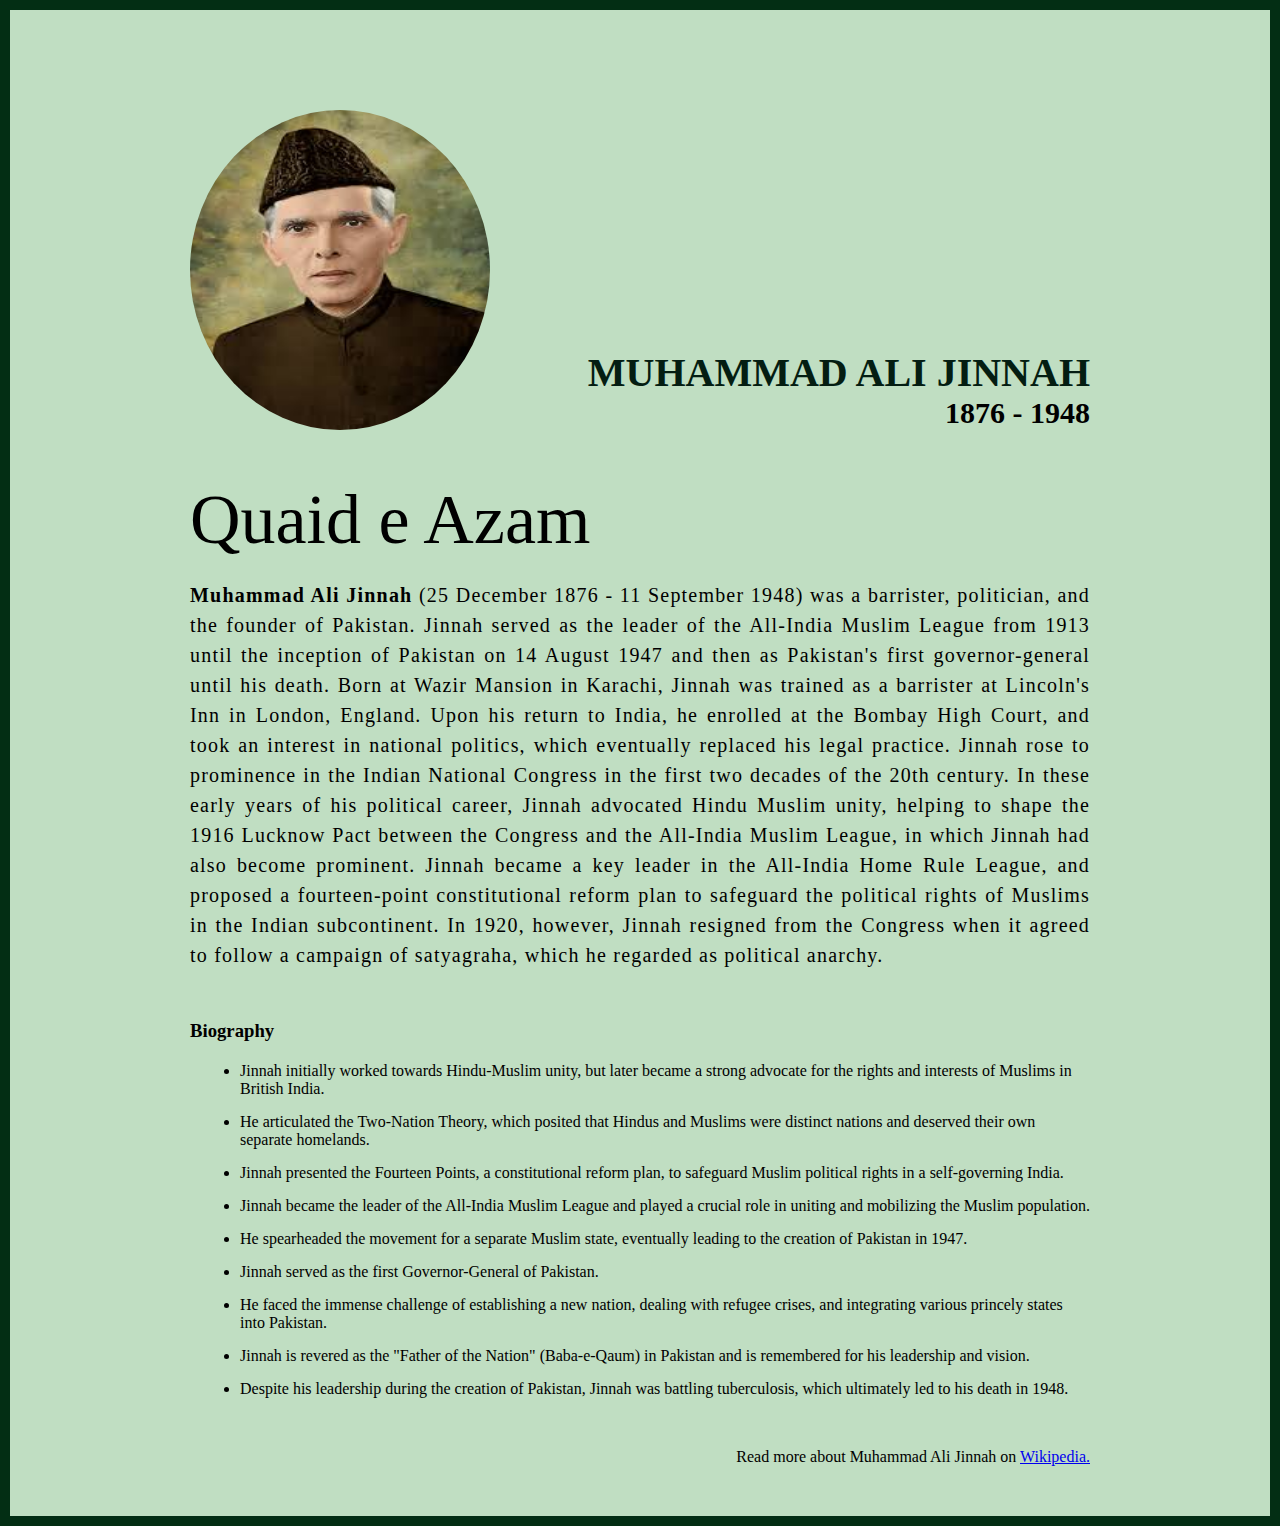
<file: Project 1/index.html>
<!DOCTYPE html>
<html lang="en">
<head>
    <meta charset="UTF-8">
    <meta name="viewport" content="width=device-width, initial-scale=1.0">
    <title>Tribute Website | Quaid e Azam</title>
    <link rel="stylesheet" href="style.css">
</head>
<body>
    <body>
    <div class="container">
      <div class="content">
        <section class="heading">
          <div class="image">
            <img src="./images/qua.jpeg" alt="tribute" />
          </div>
          <div>
            <h1>Muhammad Ali Jinnah</h1>
            <h4>1876 - 1948</h4>
          </div>
        </section>
        <section class="about">
          <h2>Quaid e Azam</h2>
          <p>
            <b>Muhammad Ali Jinnah</b> (25 December 1876 - 11 September 1948) was a barrister, politician, and the founder of Pakistan. Jinnah served as the leader of the All-India Muslim League from 1913 until the inception of Pakistan on 14 August 1947 and then as Pakistan's first governor-general until his death. Born at Wazir Mansion in Karachi, Jinnah was trained as a barrister at Lincoln's Inn in London, England. Upon his return to India, he enrolled at the Bombay High Court, and took an interest in national politics, which eventually replaced his legal practice. Jinnah rose to prominence in the Indian National Congress in the first two decades of the 20th century. In these early years of his political career, Jinnah advocated Hindu Muslim unity, helping to shape the 1916 Lucknow Pact between the Congress and the All-India Muslim League, in which Jinnah had also become prominent. Jinnah became a key leader in the All-India Home Rule League, and proposed a fourteen-point constitutional reform plan to safeguard the political rights of Muslims in the Indian subcontinent. In 1920, however, Jinnah resigned from the Congress when it agreed to follow a campaign of satyagraha, which he regarded as political anarchy.
          </p>
        </section>
        <section class="biography">
          <h3>Biography</h3>
          <ul>
            <li>
              Jinnah initially worked towards Hindu-Muslim unity, but later became a strong advocate for the rights and interests of Muslims in British India. 
            </li>
            <li>
              He articulated the Two-Nation Theory, which posited that Hindus and Muslims were distinct nations and deserved their own separate homelands. 
            </li>
            <li>
              Jinnah presented the Fourteen Points, a constitutional reform plan, to safeguard Muslim political rights in a self-governing India. 
            </li>
            <li>
              Jinnah became the leader of the All-India Muslim League and played a crucial role in uniting and mobilizing the Muslim population. 
            </li>
            <li>
              He spearheaded the movement for a separate Muslim state, eventually leading to the creation of Pakistan in 1947. 
            </li>
            <li>
              Jinnah served as the first Governor-General of Pakistan. 
            </li>
            <li>
              He faced the immense challenge of establishing a new nation, dealing with refugee crises, and integrating various princely states into Pakistan. 
            </li>
            <li>
             Jinnah is revered as the "Father of the Nation" (Baba-e-Qaum) in Pakistan and is remembered for his leadership and vision. 
            </li>
            <li>
             Despite his leadership during the creation of Pakistan, Jinnah was battling tuberculosis, which ultimately led to his death in 1948. 
 
            </li>
          </ul>
        </section>
        <footer>
          <p>
            Read more about Muhammad Ali Jinnah on
            <a href="https://en.wikipedia.org/wiki/Muhammad_Ali_Jinnah"
              >Wikipedia.</a
            >
          </p>
        </footer>
      </div>
    </div>
  </body>
</html>
</file>
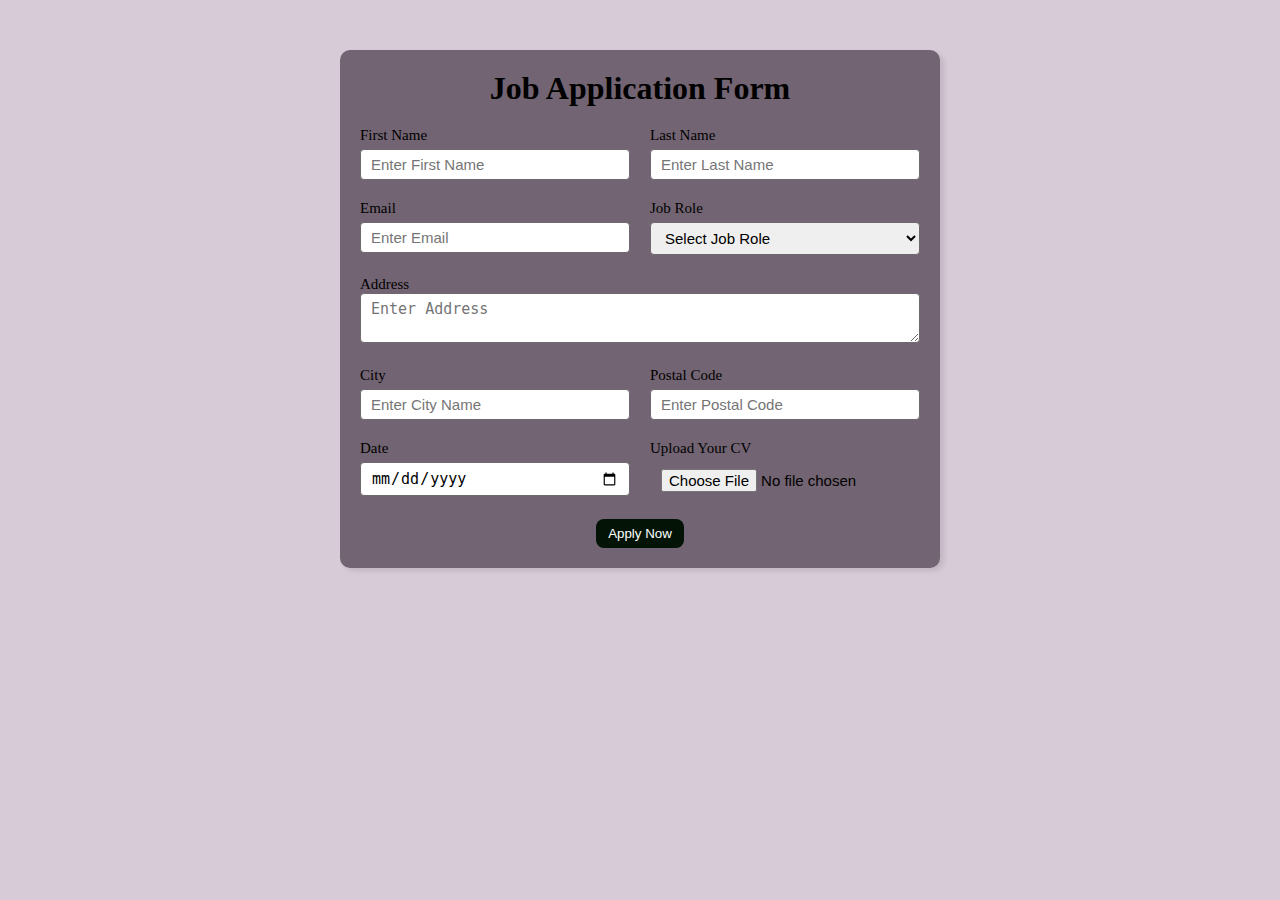
<file: Project 2/index.html>
<!DOCTYPE html>
<html lang="en">
<head>
    <meta charset="UTF-8">
    <meta name="viewport" content="width=device-width, initial-scale=1.0">
    <title>Job Application Form</title>
    <link rel="stylesheet" href="style.css">
</head>
<body>
    <div class="container">
      <div class="apply">
        <h1>
          Job Application Form
        </h1>
        <form action="">
          <div class="main_form">
            <div class="data_entries">
              <label for="first_name"> First Name </label>
              <input
                id="first_name"
                name="first_name"
                placeholder="Enter First Name"
              />
            </div>
            <div class="data_entries">
              <label for="last_name"> Last Name </label>
              <input
                id="last_name"
                name="last-name"
                placeholder="Enter Last Name"
              />
            </div>
            <div class="data_entries">
              <label for="email"> Email </label>
              <input
                type="email"
                id="email"
                name="email"
                placeholder="Enter Email"
              />
            </div>
            <div class="data_entries">
              <label for="job_role"> Job Role </label>
              <select id="job-role" name="job role">
                <option value="">Select Job Role</option>
                <option value="frontend">Frontend Developer</option>
                <option value="backend">Backend Developer</option>
                <option value="fullstack">Full Stack Developer</option>
                <option value="uiux">UI UX Designer</option>
              </select>
            </div>
            <div class="address_entry">
              <label for="address"> Address </label>
              <textarea
                id="address"
                name="address"
                row="4"
                cols="50"
                placeholder="Enter Address"
              ></textarea>
            </div>
            <div class="data_entries">
              <label for="city"> City </label>
              <input id="city" name="city" placeholder="Enter City Name" />
            </div>
            <div class="data_entries">
              <label for="postalcode"> Postal Code </label>
              <input
                type="number"
                id="postalcode"
                name="postalcode"
                placeholder="Enter Postal Code"
              />
            </div>
            <div class="data_entries">
              <label for="date"> Date </label>
              <input value="" type="date" id="date" name="date" />
            </div>
            <div class="data_entries">
              <label for="upload"> Upload Your CV </label>
              <input type="file" id="upload" name="upload" />
            </div>
          </div>
          <div class="button">
            <button type="submit">Apply Now</button>
          </div>
        </form>
      </div>
    </div>
  </body>
</html>
</file>
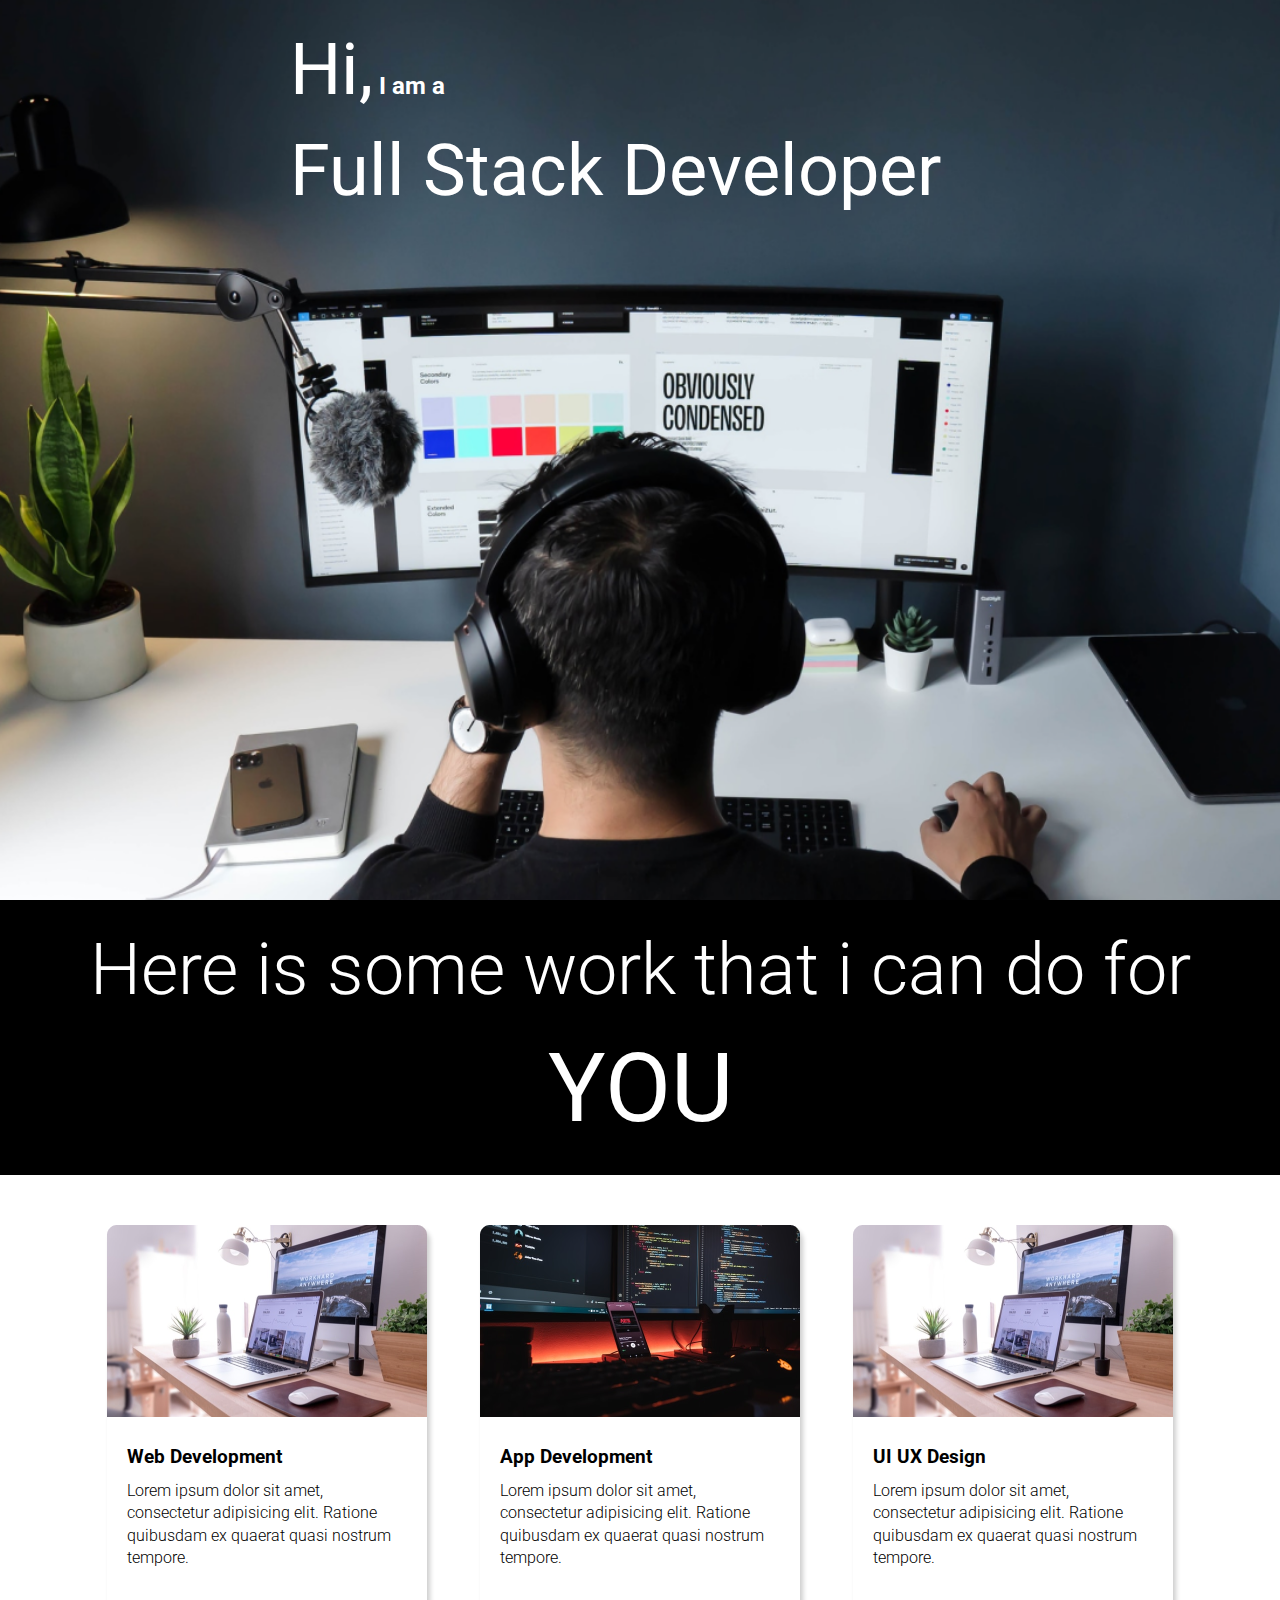
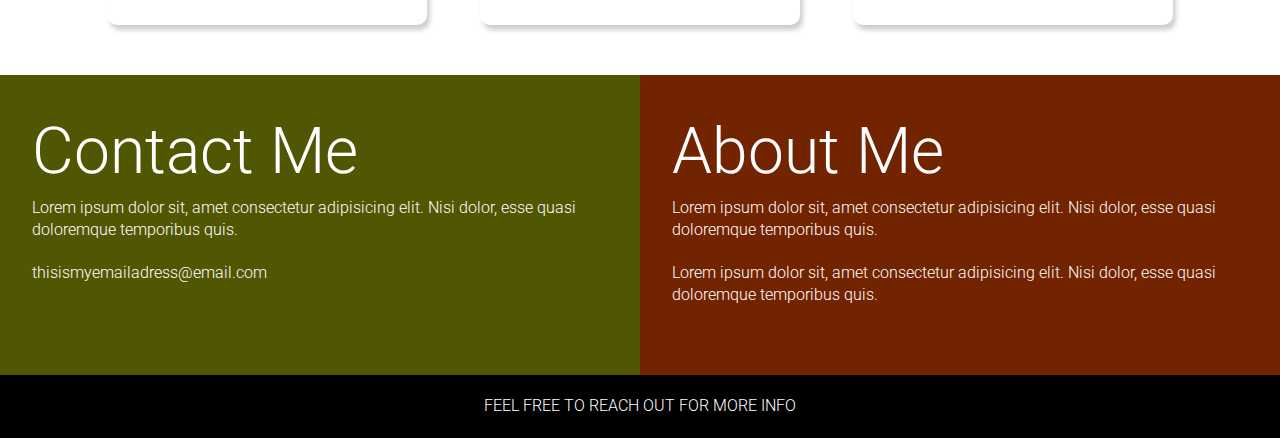
<file: Project 4/index.html>
<!DOCTYPE html>
<html lang="en">
<head>
    <meta charset="UTF-8">
    <meta name="viewport" content="width=device-width, initial-scale=1.0">
    <title>Developer Landing Page</title>
    <link rel="stylesheet" href="style.css">
</head>
<body>
    <section class="top_section">
      <div class="text_container">
        <h2><span class="title">Hi,</span> I am a</h2>
        <h1 class="title">Full Stack Developer</h1>
      </div>
    </section>
    <section class="body_section">
      <h2>Here is some work that i can do for <span>YOU</span></h2>
    </section>
    <section class="card_section">
      <div class="grid_item">
        <div class="card">
          <div class="image_container">
            <img src="images/web.png" alt="web development" />
          </div>
          <div class="card_content">
            <h3>Web Development</h3>
            <p>
              Lorem ipsum dolor sit amet, consectetur adipisicing elit. Ratione
              quibusdam ex quaerat quasi nostrum tempore.
            </p>
          </div>
        </div>
      </div>
      <div class="grid_item">
        <div class="card">
          <div class="image_container">
            <img src="images/mobile.png" alt="app development" />
          </div>
          <div class="card_content">
            <h3>App Development</h3>
            <p>
              Lorem ipsum dolor sit amet, consectetur adipisicing elit. Ratione
              quibusdam ex quaerat quasi nostrum tempore.
            </p>
          </div>
        </div>
      </div>
      <div class="grid_item">
        <div class="card">
          <div class="image_container">
            <img src="images/web.png" alt="web development" />
          </div>
          <div class="card_content">
            <h3>UI UX Design</h3>
            <p>
              Lorem ipsum dolor sit amet, consectetur adipisicing elit. Ratione
              quibusdam ex quaerat quasi nostrum tempore.
            </p>
          </div>
        </div>
      </div>
    </section>
    <section class="bottom_section">
      <div class="contact">
        <h2>Contact Me</h2>
        <p>
          Lorem ipsum dolor sit, amet consectetur adipisicing elit. Nisi dolor,
          esse quasi doloremque temporibus quis.
        </p>
        <p>thisismyemailadress@email.com</p>
      </div>
      <div class="about">
        <h2>About Me</h2>

        <p>
          Lorem ipsum dolor sit, amet consectetur adipisicing elit. Nisi dolor,
          esse quasi doloremque temporibus quis.
        </p>
        <p>
          Lorem ipsum dolor sit, amet consectetur adipisicing elit. Nisi dolor,
          esse quasi doloremque temporibus quis.
        </p>
      </div>
    </section>
    <footer>Feel Free To Reach Out For More Info</footer>
</body>
</html>
</file>
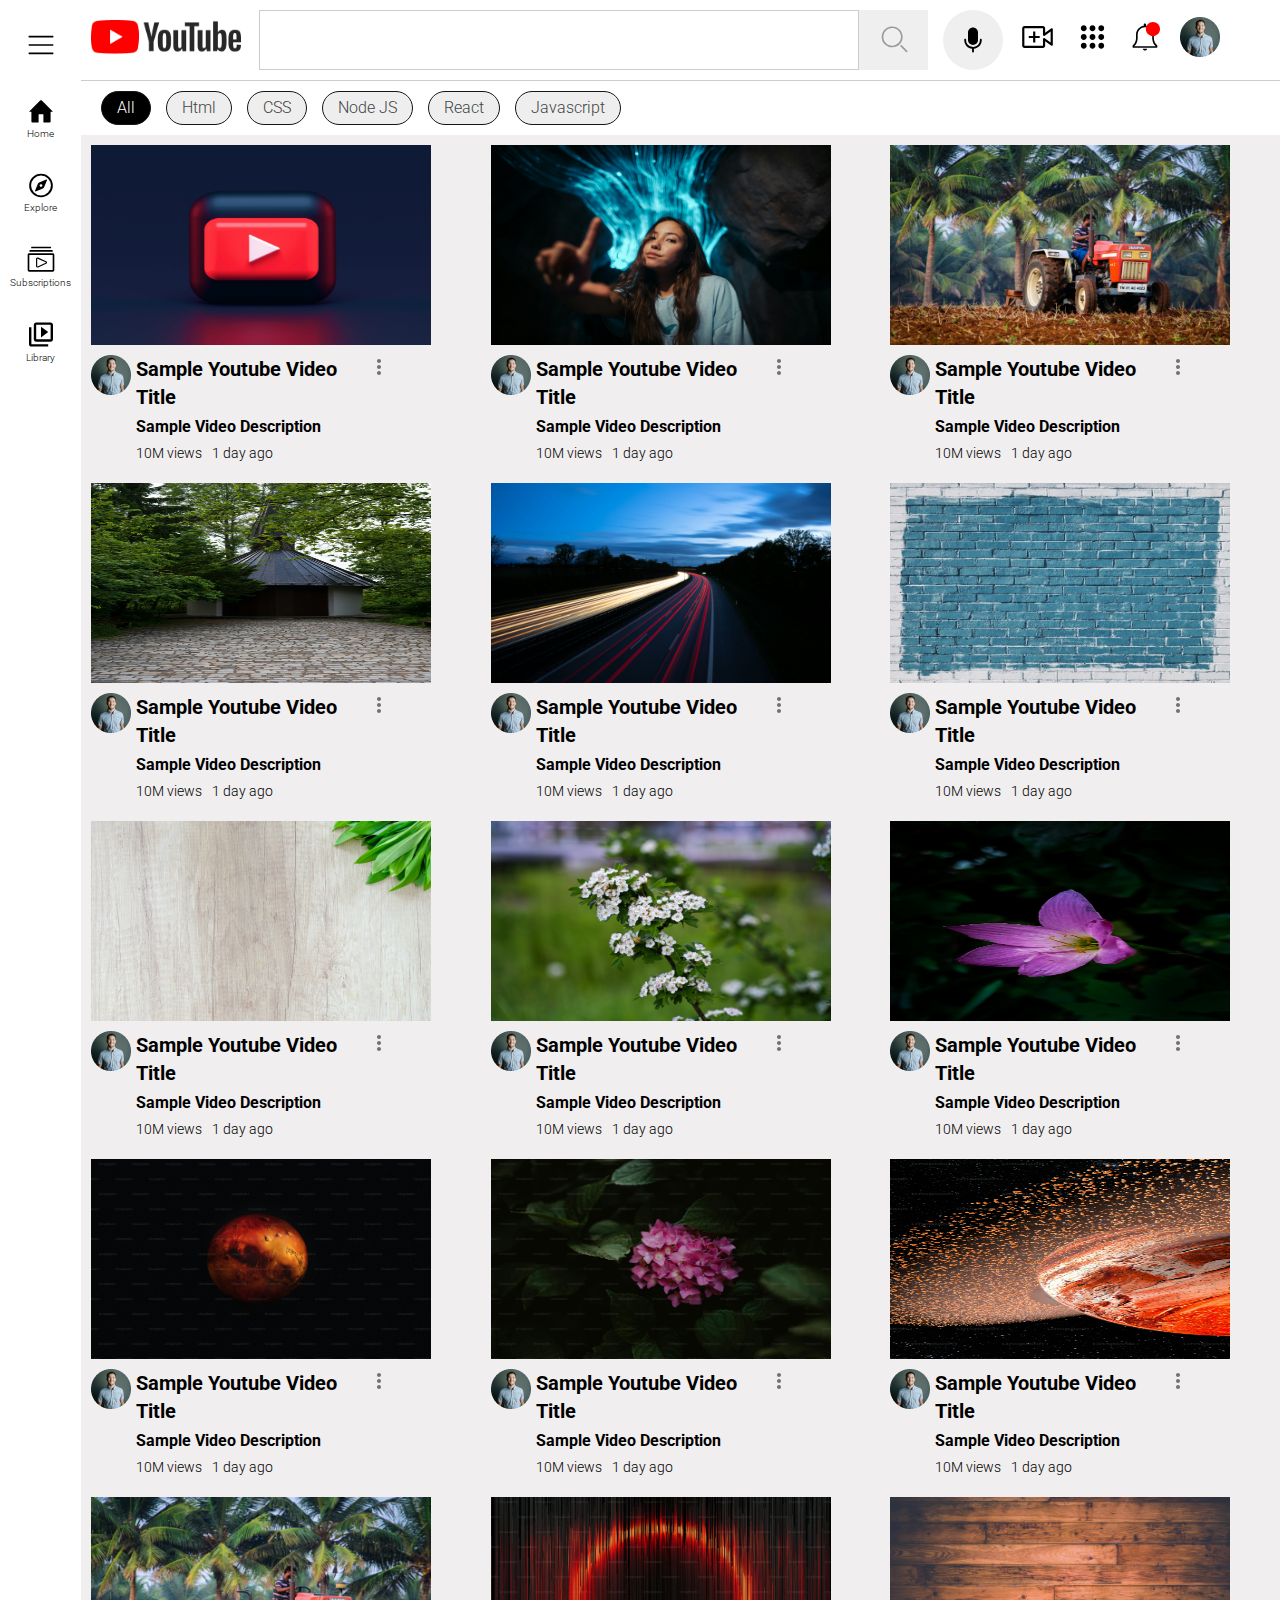
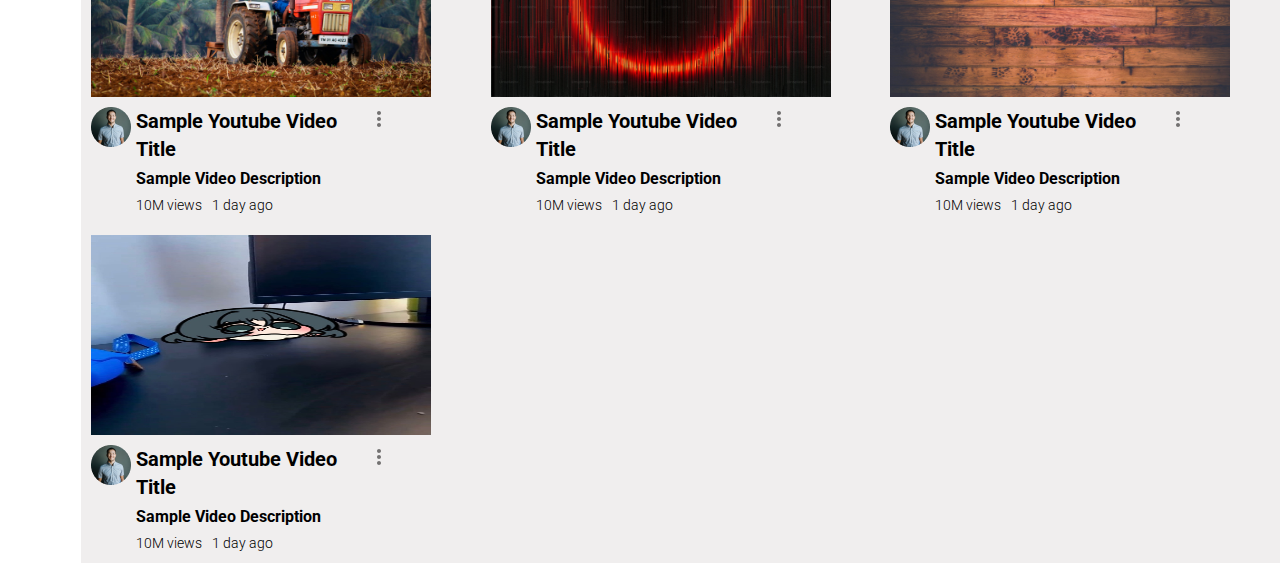
<file: Project 7/index.html>
<!DOCTYPE html>
<html lang="en">
  <head>
    <meta charset="UTF-8" />
    <meta name="viewport" content="width=device-width, initial-scale=1.0" />
    <title>Youtube Clone</title>
    <link rel="stylesheet" href="style.css" />
  </head>
  <body>
    <div class="container">
      <aside>
        <div class="bars">
          <img src="icons/bars.svg" alt="bars" />
        </div>

        <div class="side-icons">
          <i>
            <img src="icons/home.svg" alt="home" />
          </i>
          <p>Home</p>
        </div>
        <div class="side-icons">
          <i>
            <img src="icons/compass.svg" alt="explore" />
          </i>
          <p>Explore</p>
        </div>
        <div class="side-icons">
          <i>
            <img src="icons/video-gallary.svg" alt="gallary" />
          </i>
          <p>Subscriptions</p>
        </div>
        <div class="side-icons">
          <i>
            <img src="icons/video-library.svg" alt="library" />
          </i>
          <p>Library</p>
        </div>
      </aside>
      <div class="main-container">
        <header>
          <nav>
            <div class="logo">
              <img src="images/youtube-logo.png" alt="Youtube Logo" />
            </div>
            <div class="center-nav">
              <div class="search">
                <input type="text" />
                <button>
                  <img src="icons/search.svg" alt="search" />
                </button>
              </div>
              <div class="mic">
                <img src="icons/mic.svg" alt="mic" />
              </div>
            </div>
            <div class="side-nav">
              <i>
                <img src="icons/video-add.svg" alt="video add" />
              </i>
              <i>
                <img src="icons/dot-grid.svg" alt="grid" />
              </i>
              <i>
                <img src="icons/bell.svg" alt="bell" />
              </i>
              <i>
                <img src="images/avatar.png" alt="avatar" />
              </i>
            </div>
          </nav>
          <div class="tags">
            <div class="tag dark">All</div>
            <div class="tag light">Html</div>
            <div class="tag light">CSS</div>
            <div class="tag light">Node JS</div>
            <div class="tag light">React</div>
            <div class="tag light">Javascript</div>
          </div>
        </header>
        <main>
          <div class="card-container">
            <div class="card">
              <img src="images/thumbnail1.jpeg" alt="thumbnail" class= "thumbnail"/>
              <div class="avatar-content">
                <div class="avatar">
                  <img src="images/avatar.png" alt="avatar" />
                </div>

                <div class="content">
                  <h3>Sample Youtube Video Title</h3>
                  <p class="channel-name">Sample Video Description</p>
                  <div class="content-status">
                    <p>10M views</p>
                    <p>1 day ago</p>
                  </div>
                </div>
                <div class="dots">
                  <img src="icons/dots.svg" alt="dots" />
                </div>
              </div>
            </div><div class="card">
              <img src="images/thumbnail2.jpeg" alt="thumbnail" class= "thumbnail"/>
              <div class="avatar-content">
                <div class="avatar">
                  <img src="images/avatar.png" alt="avatar" />
                </div>

                <div class="content">
                  <h3>Sample Youtube Video Title</h3>
                  <p class="channel-name">Sample Video Description</p>
                  <div class="content-status">
                    <p>10M views</p>
                    <p>1 day ago</p>
                  </div>
                </div>
                <div class="dots">
                  <img src="icons/dots.svg" alt="dots" />
                </div>
              </div>
            </div><div class="card">
              <img src="images/thumbnail3.jpeg" alt="thumbnail" class= "thumbnail"/>
              <div class="avatar-content">
                <div class="avatar">
                  <img src="images/avatar.png" alt="avatar" />
                </div>

                <div class="content">
                  <h3>Sample Youtube Video Title</h3>
                  <p class="channel-name">Sample Video Description</p>
                  <div class="content-status">
                    <p>10M views</p>
                    <p>1 day ago</p>
                  </div>
                </div>
                <div class="dots">
                  <img src="icons/dots.svg" alt="dots" />
                </div>
              </div>
            </div><div class="card">
              <img src="images/thumbnail4.jpeg" alt="thumbnail" class= "thumbnail"/>
              <div class="avatar-content">
                <div class="avatar">
                  <img src="images/avatar.png" alt="avatar" />
                </div>

                <div class="content">
                  <h3>Sample Youtube Video Title</h3>
                  <p class="channel-name">Sample Video Description</p>
                  <div class="content-status">
                    <p>10M views</p>
                    <p>1 day ago</p>
                  </div>
                </div>
                <div class="dots">
                  <img src="icons/dots.svg" alt="dots" />
                </div>
              </div>
            </div><div class="card">
              <img src="images/thumbnail5.jpeg" alt="thumbnail" class= "thumbnail"/>
              <div class="avatar-content">
                <div class="avatar">
                  <img src="images/avatar.png" alt="avatar" />
                </div>

                <div class="content">
                  <h3>Sample Youtube Video Title</h3>
                  <p class="channel-name">Sample Video Description</p>
                  <div class="content-status">
                    <p>10M views</p>
                    <p>1 day ago</p>
                  </div>
                </div>
                <div class="dots">
                  <img src="icons/dots.svg" alt="dots" />
                </div>
              </div>
            </div><div class="card">
              <img src="images/thumbnail6.jpeg" alt="thumbnail" class= "thumbnail"/>
              <div class="avatar-content">
                <div class="avatar">
                  <img src="images/avatar.png" alt="avatar" />
                </div>

                <div class="content">
                  <h3>Sample Youtube Video Title</h3>
                  <p class="channel-name">Sample Video Description</p>
                  <div class="content-status">
                    <p>10M views</p>
                    <p>1 day ago</p>
                  </div>
                </div>
                <div class="dots">
                  <img src="icons/dots.svg" alt="dots" />
                </div>
              </div>
            </div><div class="card">
              <img src="images/thumbnail7.jpeg" alt="thumbnail" class= "thumbnail" />
              <div class="avatar-content">
                <div class="avatar">
                  <img src="images/avatar.png" alt="avatar" />
                </div>

                <div class="content">
                  <h3>Sample Youtube Video Title</h3>
                  <p class="channel-name">Sample Video Description</p>
                  <div class="content-status">
                    <p>10M views</p>
                    <p>1 day ago</p>
                  </div>
                </div>
                <div class="dots">
                  <img src="icons/dots.svg" alt="dots" />
                </div>
              </div>
            </div><div class="card">
              <img src="images/thumbnail8.jpeg" alt="thumbnail" class= "thumbnail"/>
              <div class="avatar-content">
                <div class="avatar">
                  <img src="images/avatar.png" alt="avatar" />
                </div>

                <div class="content">
                  <h3>Sample Youtube Video Title</h3>
                  <p class="channel-name">Sample Video Description</p>
                  <div class="content-status">
                    <p>10M views</p>
                    <p>1 day ago</p>
                  </div>
                </div>
                <div class="dots">
                  <img src="icons/dots.svg" alt="dots" />
                </div>
              </div>
            </div><div class="card">
              <img src="images/thumbnail9.jpeg" alt="thumbnail" class= "thumbnail"/>
              <div class="avatar-content">
                <div class="avatar">
                  <img src="images/avatar.png" alt="avatar" />
                </div>

                <div class="content">
                  <h3>Sample Youtube Video Title</h3>
                  <p class="channel-name">Sample Video Description</p>
                  <div class="content-status">
                    <p>10M views</p>
                    <p>1 day ago</p>
                  </div>
                </div>
                <div class="dots">
                  <img src="icons/dots.svg" alt="dots" />
                </div>
              </div>
            </div><div class="card">
              <img src="images/thumbnail10.jpeg" alt="thumbnail" class= "thumbnail"/>
              <div class="avatar-content">
                <div class="avatar">
                  <img src="images/avatar.png" alt="avatar" />
                </div>

                <div class="content">
                  <h3>Sample Youtube Video Title</h3>
                  <p class="channel-name">Sample Video Description</p>
                  <div class="content-status">
                    <p>10M views</p>
                    <p>1 day ago</p>
                  </div>
                </div>
                <div class="dots">
                  <img src="icons/dots.svg" alt="dots" />
                </div>
              </div>
            </div><div class="card">
              <img src="images/thumbnail11.jpeg" alt="thumbnail" class= "thumbnail"/>
              <div class="avatar-content">
                <div class="avatar">
                  <img src="images/avatar.png" alt="avatar" />
                </div>

                <div class="content">
                  <h3>Sample Youtube Video Title</h3>
                  <p class="channel-name">Sample Video Description</p>
                  <div class="content-status">
                    <p>10M views</p>
                    <p>1 day ago</p>
                  </div>
                </div>
                <div class="dots">
                  <img src="icons/dots.svg" alt="dots" />
                </div>
              </div>
            </div><div class="card">
              <img src="images/thumbnail12.jpeg" alt="thumbnail" class= "thumbnail"/>
              <div class="avatar-content">
                <div class="avatar">
                  <img src="images/avatar.png" alt="avatar" />
                </div>

                <div class="content">
                  <h3>Sample Youtube Video Title</h3>
                  <p class="channel-name">Sample Video Description</p>
                  <div class="content-status">
                    <p>10M views</p>
                    <p>1 day ago</p>
                  </div>
                </div>
                <div class="dots">
                  <img src="icons/dots.svg" alt="dots" />
                </div>
              </div>
            </div><div class="card">
              <img src="images/thumbnail3.jpeg" alt="thumbnail" class= "thumbnail"/>
              <div class="avatar-content">
                <div class="avatar">
                  <img src="images/avatar.png" alt="avatar" />
                </div>

                <div class="content">
                  <h3>Sample Youtube Video Title</h3>
                  <p class="channel-name">Sample Video Description</p>
                  <div class="content-status">
                    <p>10M views</p>
                    <p>1 day ago</p>
                  </div>
                </div>
                <div class="dots">
                  <img src="icons/dots.svg" alt="dots" />
                </div>
              </div>
            </div><div class="card">
              <img src="images/thumbnail14.jpeg" alt="thumbnail" class= "thumbnail"/>
              <div class="avatar-content">
                <div class="avatar">
                  <img src="images/avatar.png" alt="avatar" />
                </div>

                <div class="content">
                  <h3>Sample Youtube Video Title</h3>
                  <p class="channel-name">Sample Video Description</p>
                  <div class="content-status">
                    <p>10M views</p>
                    <p>1 day ago</p>
                  </div>
                </div>
                <div class="dots">
                  <img src="icons/dots.svg" alt="dots" />
                </div>
              </div>
            </div><div class="card">
              <img src="images/thumbnail15.jpg" alt="thumbnail"class= "thumbnail" />
              <div class="avatar-content">
                <div class="avatar">
                  <img src="images/avatar.png" alt="avatar" />
                </div>

                <div class="content">
                  <h3>Sample Youtube Video Title</h3>
                  <p class="channel-name">Sample Video Description</p>
                  <div class="content-status">
                    <p>10M views</p>
                    <p>1 day ago</p>
                  </div>
                </div>
                <div class="dots">
                  <img src="icons/dots.svg" alt="dots" />
                </div>
              </div></div><div class="card">
              <img src="images/thumbnail16.jpg" alt="thumbnail"class= "thumbnail" />
              <div class="avatar-content">
                <div class="avatar">
                  <img src="images/avatar.png" alt="avatar" />
                </div>

                <div class="content">
                  <h3>Sample Youtube Video Title</h3>
                  <p class="channel-name">Sample Video Description</p>
                  <div class="content-status">
                    <p>10M views</p>
                    <p>1 day ago</p>
                  </div>
                </div>
                <div class="dots">
                  <img src="icons/dots.svg" alt="dots" />
                </div>
              </div>
        </main>
      </div>
    </div>
  </body>
</html>
</file>
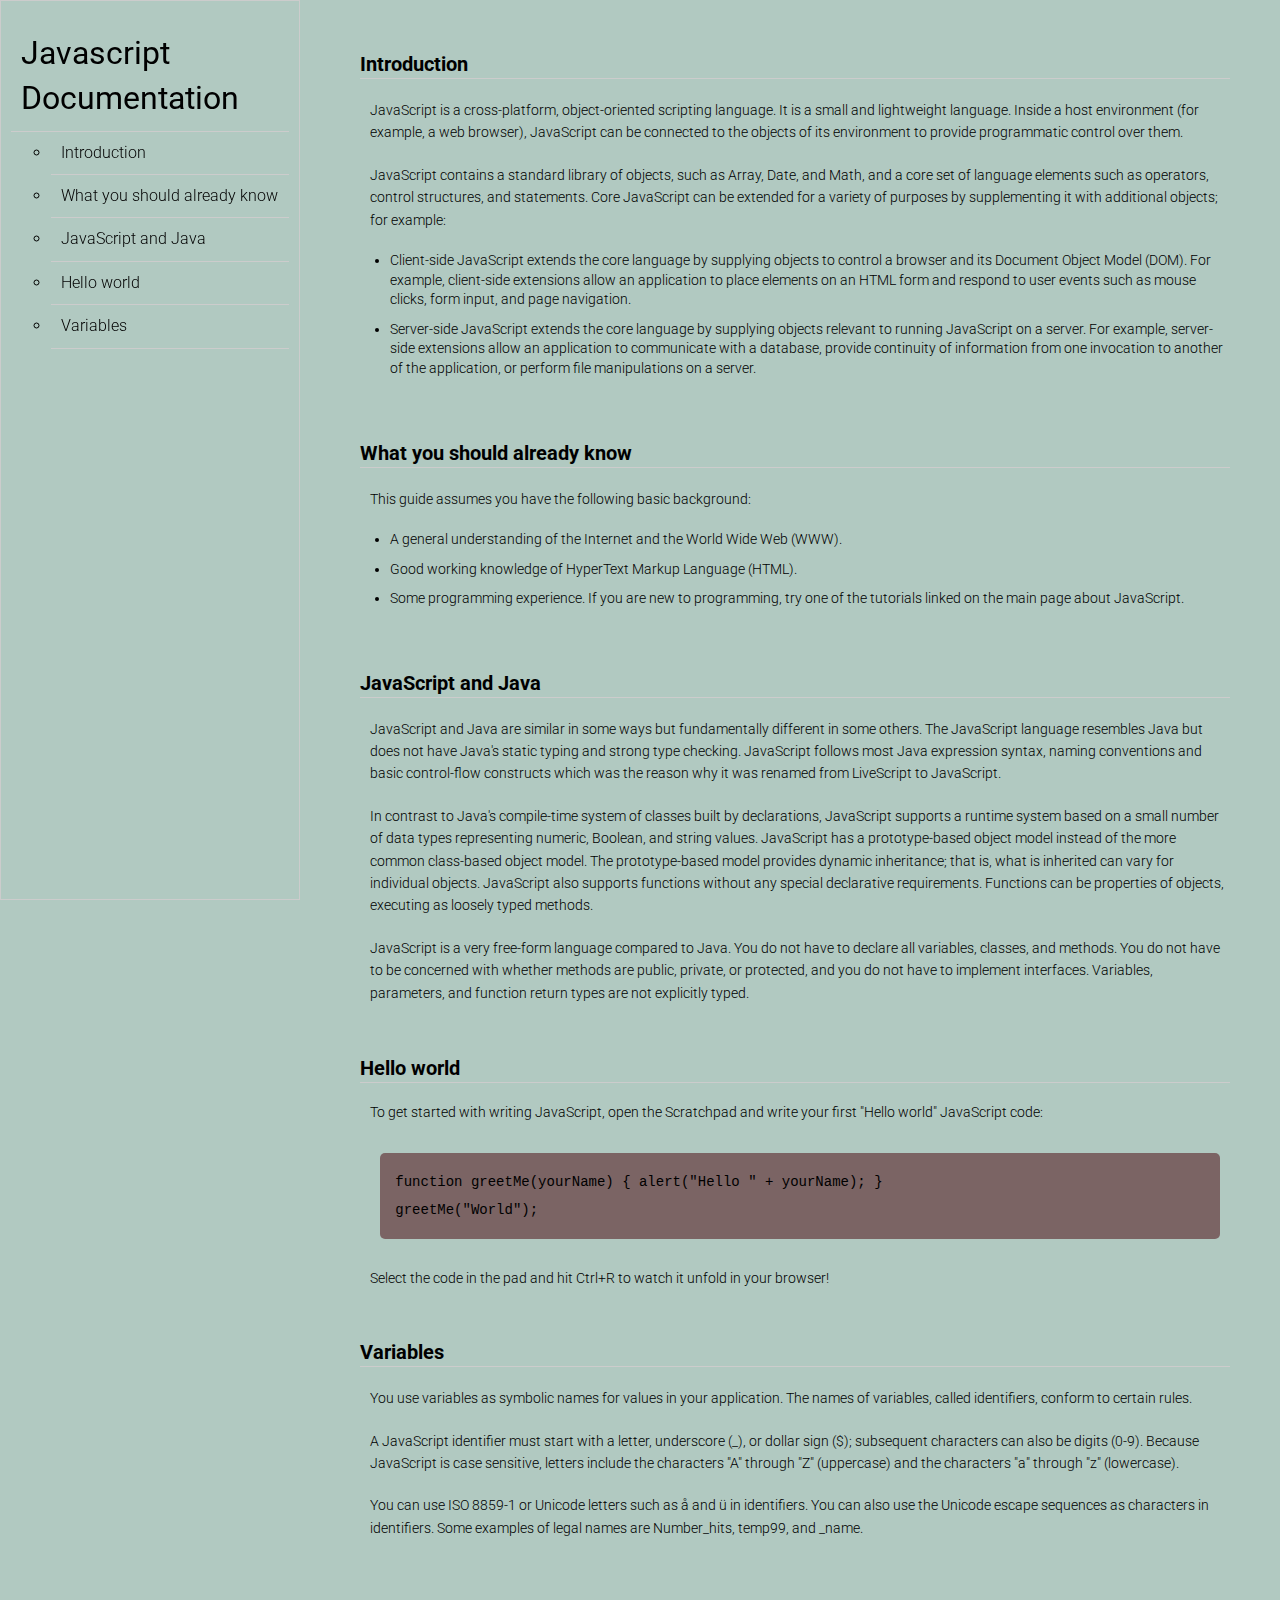
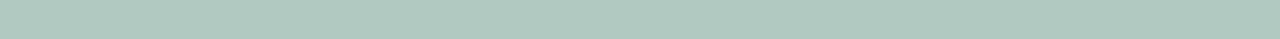
<file: Project 8/index.html>
<!DOCTYPE html>
<html lang="en">
  <head>
    <meta charset="UTF-8" />
    <meta name="viewport" content="width=device-width, initial-scale=1.0" />
    <title>Javascript Documentation</title>
    <link rel="stylesheet" href="style.css" />
  </head>
  <body>
    <header>
      <nav>
        <h1>Javascript Documentation</h1>
        <ul>
          <a href="#Introduction"><li>Introduction</li></a>
          <a href="#What_you_should_already_know"
            ><li>What you should already know</li></a
          >
          <a href="#JavaScript_and_Java"><li>JavaScript and Java</li></a>
          <a href="#Hello_world"><li>Hello world</li></a>
          <a href="#Variables"><li>Variables</li></a>
        </ul>
      </nav>
    </header>
    <main>
      <section id="Introduction">
        <h2>Introduction</h2>
        <article>
          <p>
            JavaScript is a cross-platform, object-oriented scripting language.
            It is a small and lightweight language. Inside a host environment
            (for example, a web browser), JavaScript can be connected to the
            objects of its environment to provide programmatic control over
            them.
          </p>

          <p>
            JavaScript contains a standard library of objects, such as Array,
            Date, and Math, and a core set of language elements such as
            operators, control structures, and statements. Core JavaScript can
            be extended for a variety of purposes by supplementing it with
            additional objects; for example:
          </p>
          <ul>
            <li>
              Client-side JavaScript extends the core language by supplying
              objects to control a browser and its Document Object Model (DOM).
              For example, client-side extensions allow an application to place
              elements on an HTML form and respond to user events such as mouse
              clicks, form input, and page navigation.
            </li>
            <li>
              Server-side JavaScript extends the core language by supplying
              objects relevant to running JavaScript on a server. For example,
              server-side extensions allow an application to communicate with a
              database, provide continuity of information from one invocation to
              another of the application, or perform file manipulations on a
              server.
            </li>
          </ul>
        </article>
      </section>
      <section id="What_you_should_already_know">
        <h2>What you should already know</h2>
        <article>
          <p>This guide assumes you have the following basic background:</p>

          <ul>
            <li>
              A general understanding of the Internet and the World Wide Web
              (WWW).
            </li>
            <li>Good working knowledge of HyperText Markup Language (HTML).</li>
            <li>
              Some programming experience. If you are new to programming, try
              one of the tutorials linked on the main page about JavaScript.
            </li>
          </ul>
        </article>
      </section>
      <section id="JavaScript_and_Java">
        <h2>JavaScript and Java</h2>
        <article>
          <p>
            JavaScript and Java are similar in some ways but fundamentally
            different in some others. The JavaScript language resembles Java but
            does not have Java's static typing and strong type checking.
            JavaScript follows most Java expression syntax, naming conventions
            and basic control-flow constructs which was the reason why it was
            renamed from LiveScript to JavaScript.
          </p>

          <p>
            In contrast to Java's compile-time system of classes built by
            declarations, JavaScript supports a runtime system based on a small
            number of data types representing numeric, Boolean, and string
            values. JavaScript has a prototype-based object model instead of the
            more common class-based object model. The prototype-based model
            provides dynamic inheritance; that is, what is inherited can vary
            for individual objects. JavaScript also supports functions without
            any special declarative requirements. Functions can be properties of
            objects, executing as loosely typed methods.
          </p>
          <p>
            JavaScript is a very free-form language compared to Java. You do not
            have to declare all variables, classes, and methods. You do not have
            to be concerned with whether methods are public, private, or
            protected, and you do not have to implement interfaces. Variables,
            parameters, and function return types are not explicitly typed.
          </p>
        </article>
      </section>
      <section id="Hello_world">
        <h2>Hello world</h2>
        <article>
          To get started with writing JavaScript, open the Scratchpad and write
          your first "Hello world" JavaScript code:
          <code
            >function greetMe(yourName) { alert("Hello " + yourName); }
            greetMe("World");
          </code>

          Select the code in the pad and hit Ctrl+R to watch it unfold in your
          browser!
        </article>
      </section>
      <section id="Variables">
        <h2>Variables</h2>
        <article>
          <p>
            You use variables as symbolic names for values in your application.
            The names of variables, called identifiers, conform to certain
            rules.
          </p>
          <p>
            A JavaScript identifier must start with a letter, underscore (_), or
            dollar sign ($); subsequent characters can also be digits (0-9).
            Because JavaScript is case sensitive, letters include the characters
            "A" through "Z" (uppercase) and the characters "a" through "z"
            (lowercase).
          </p>
          <p>
            You can use ISO 8859-1 or Unicode letters such as å and ü in
            identifiers. You can also use the Unicode escape sequences as
            characters in identifiers. Some examples of legal names are
            Number_hits, temp99, and _name.
          </p>
        </article>
      </section>
    </main>
  </body>
</html>
</file>
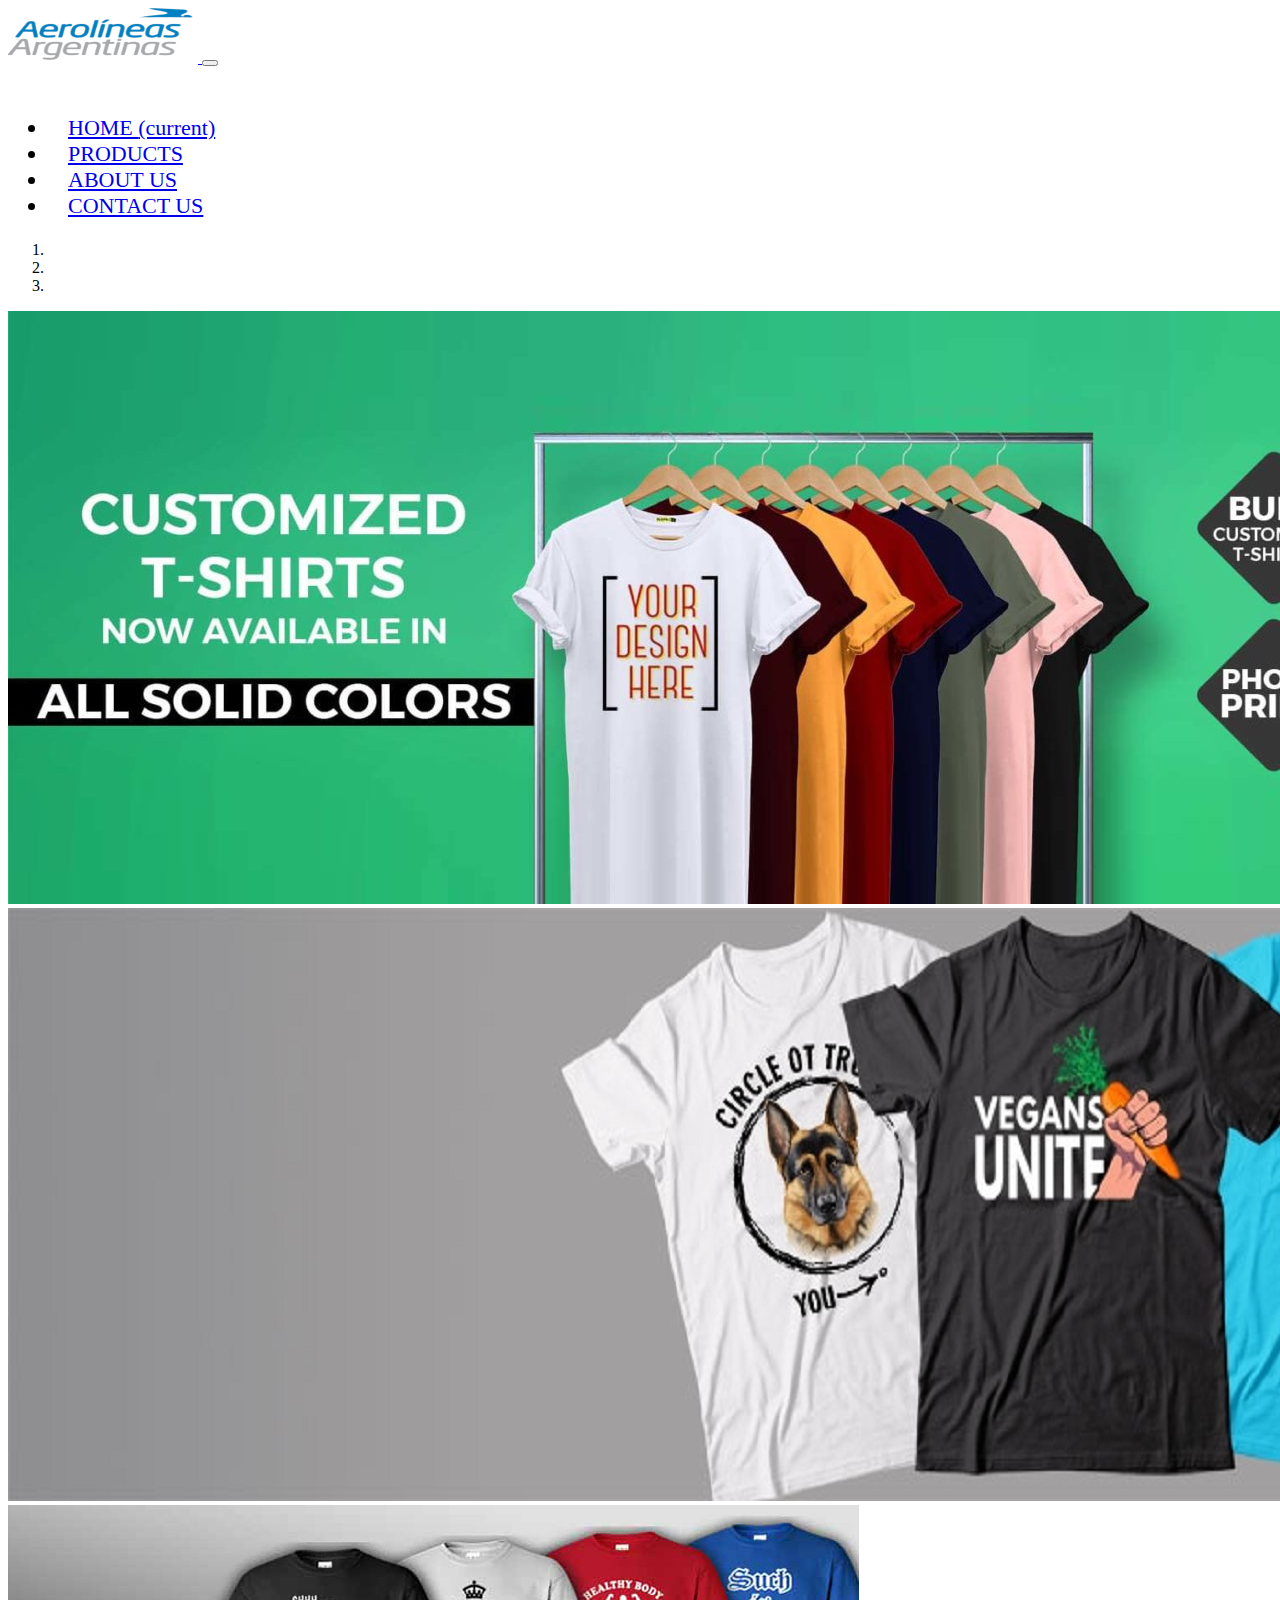
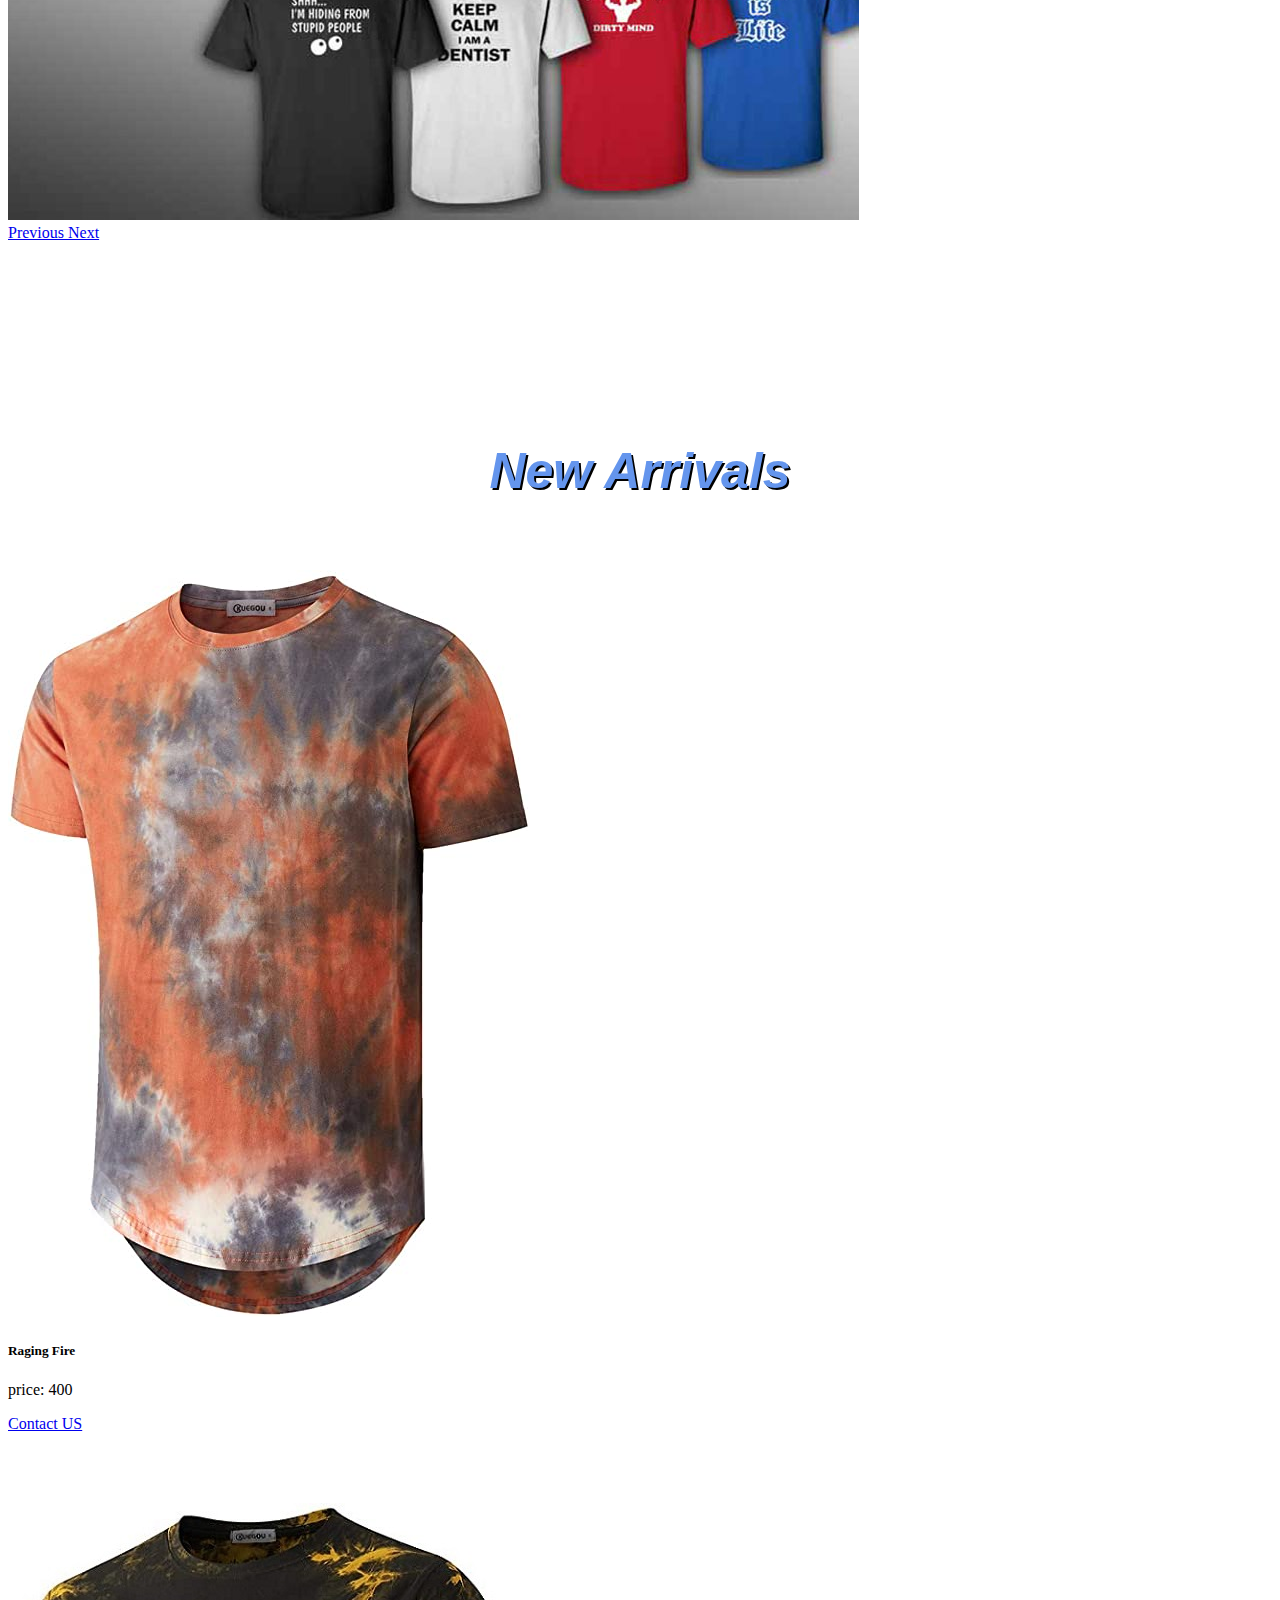
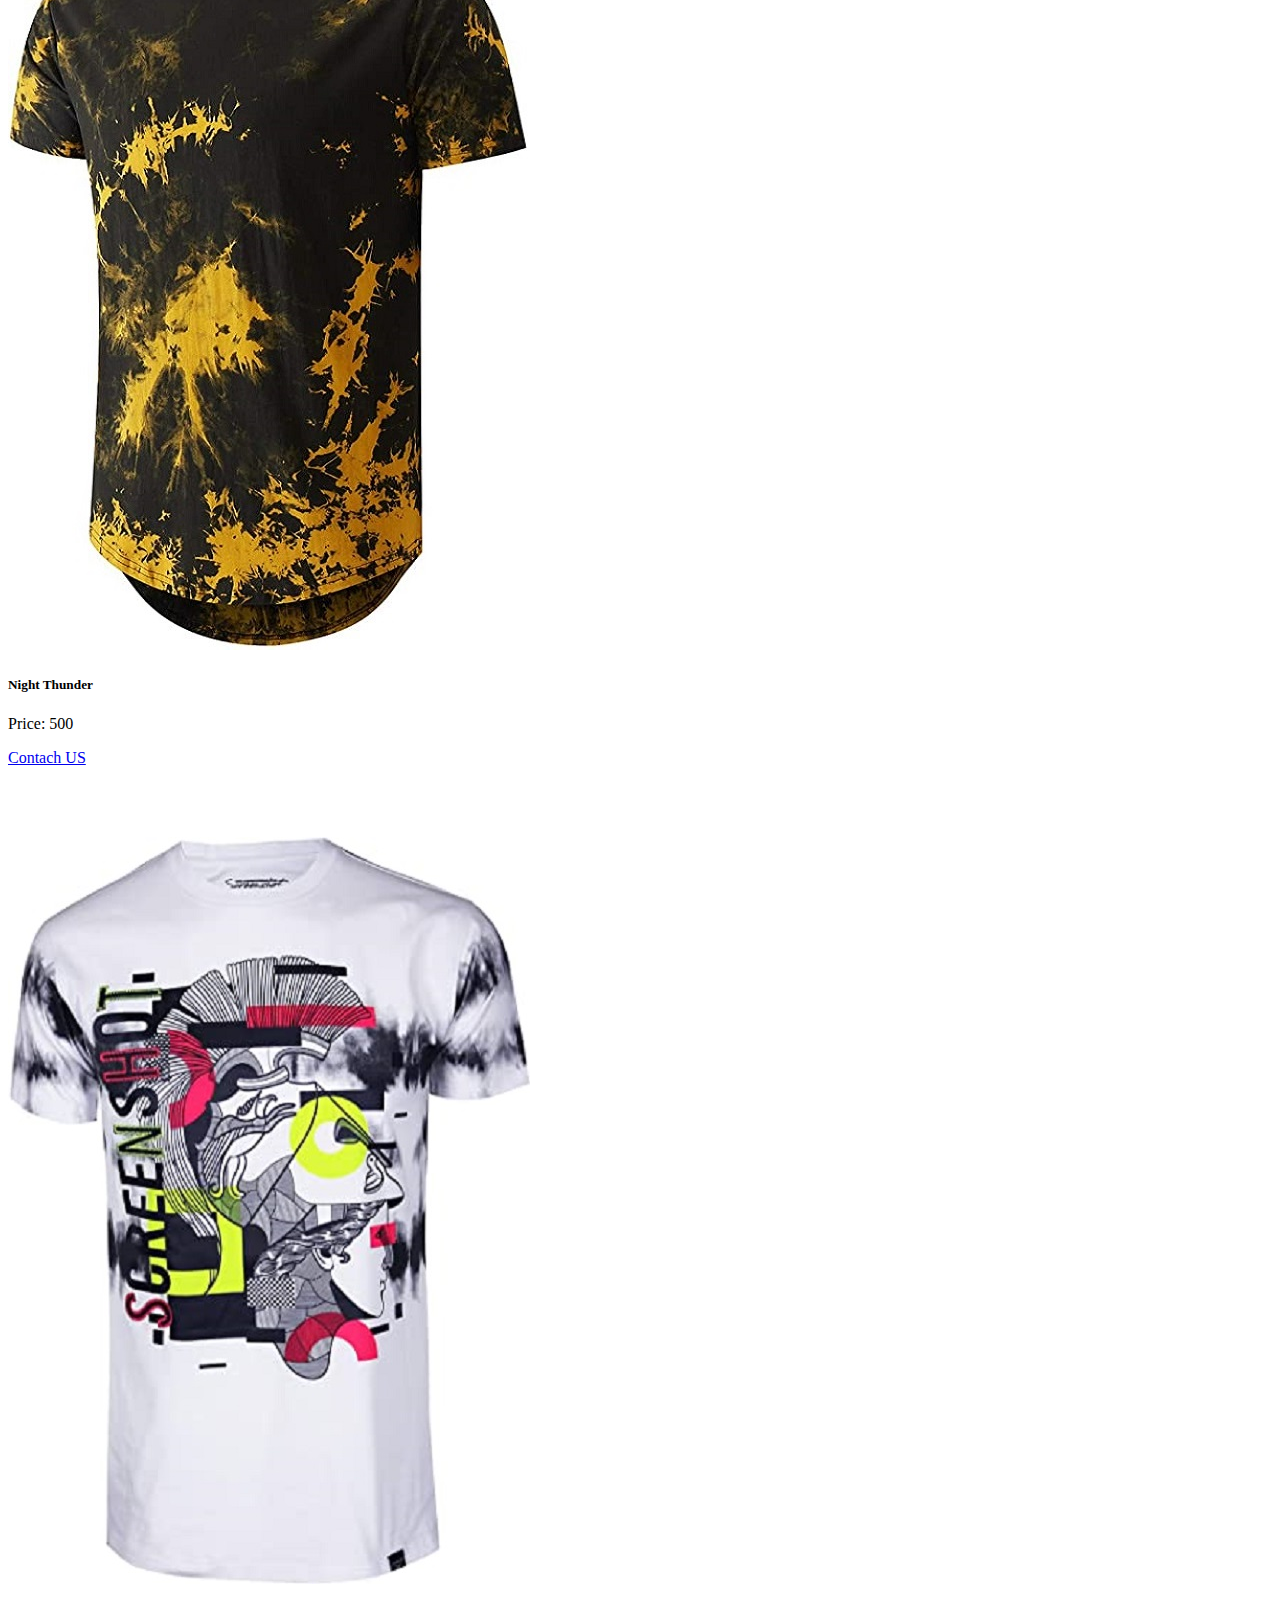
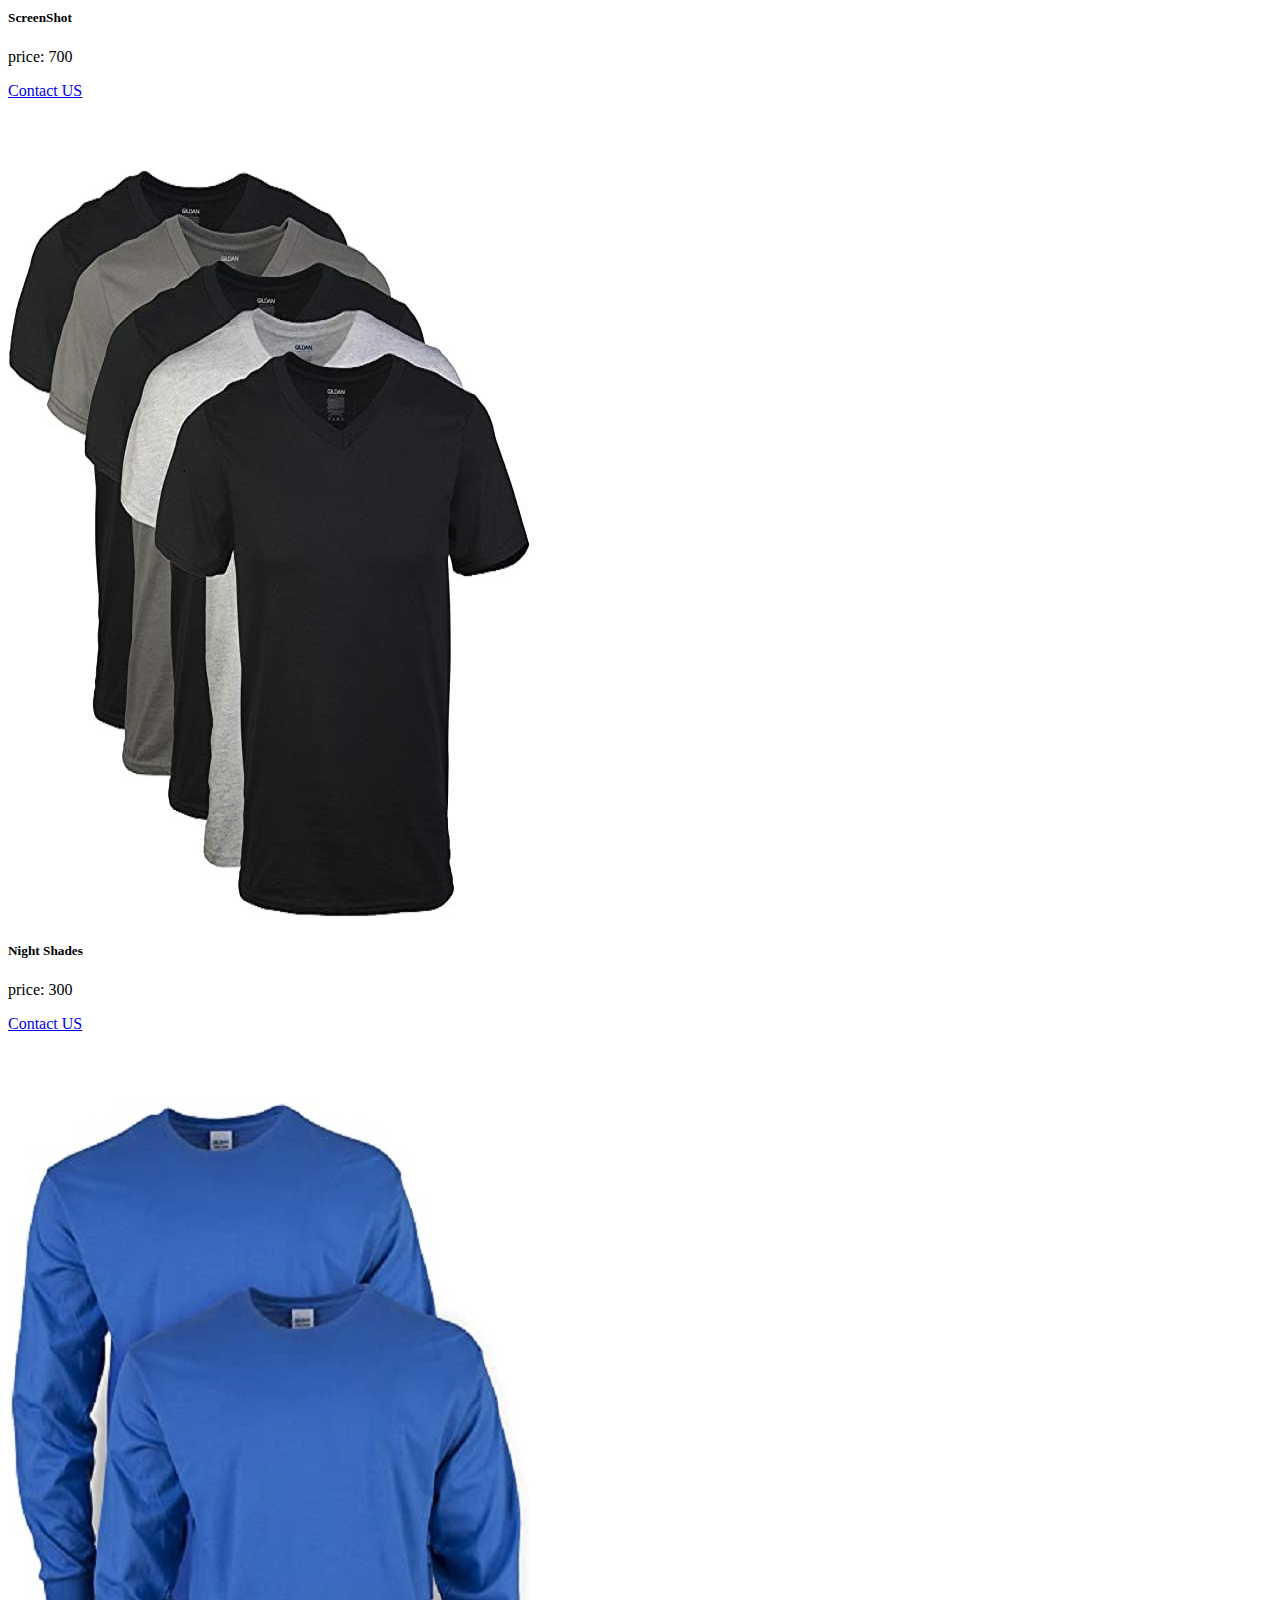
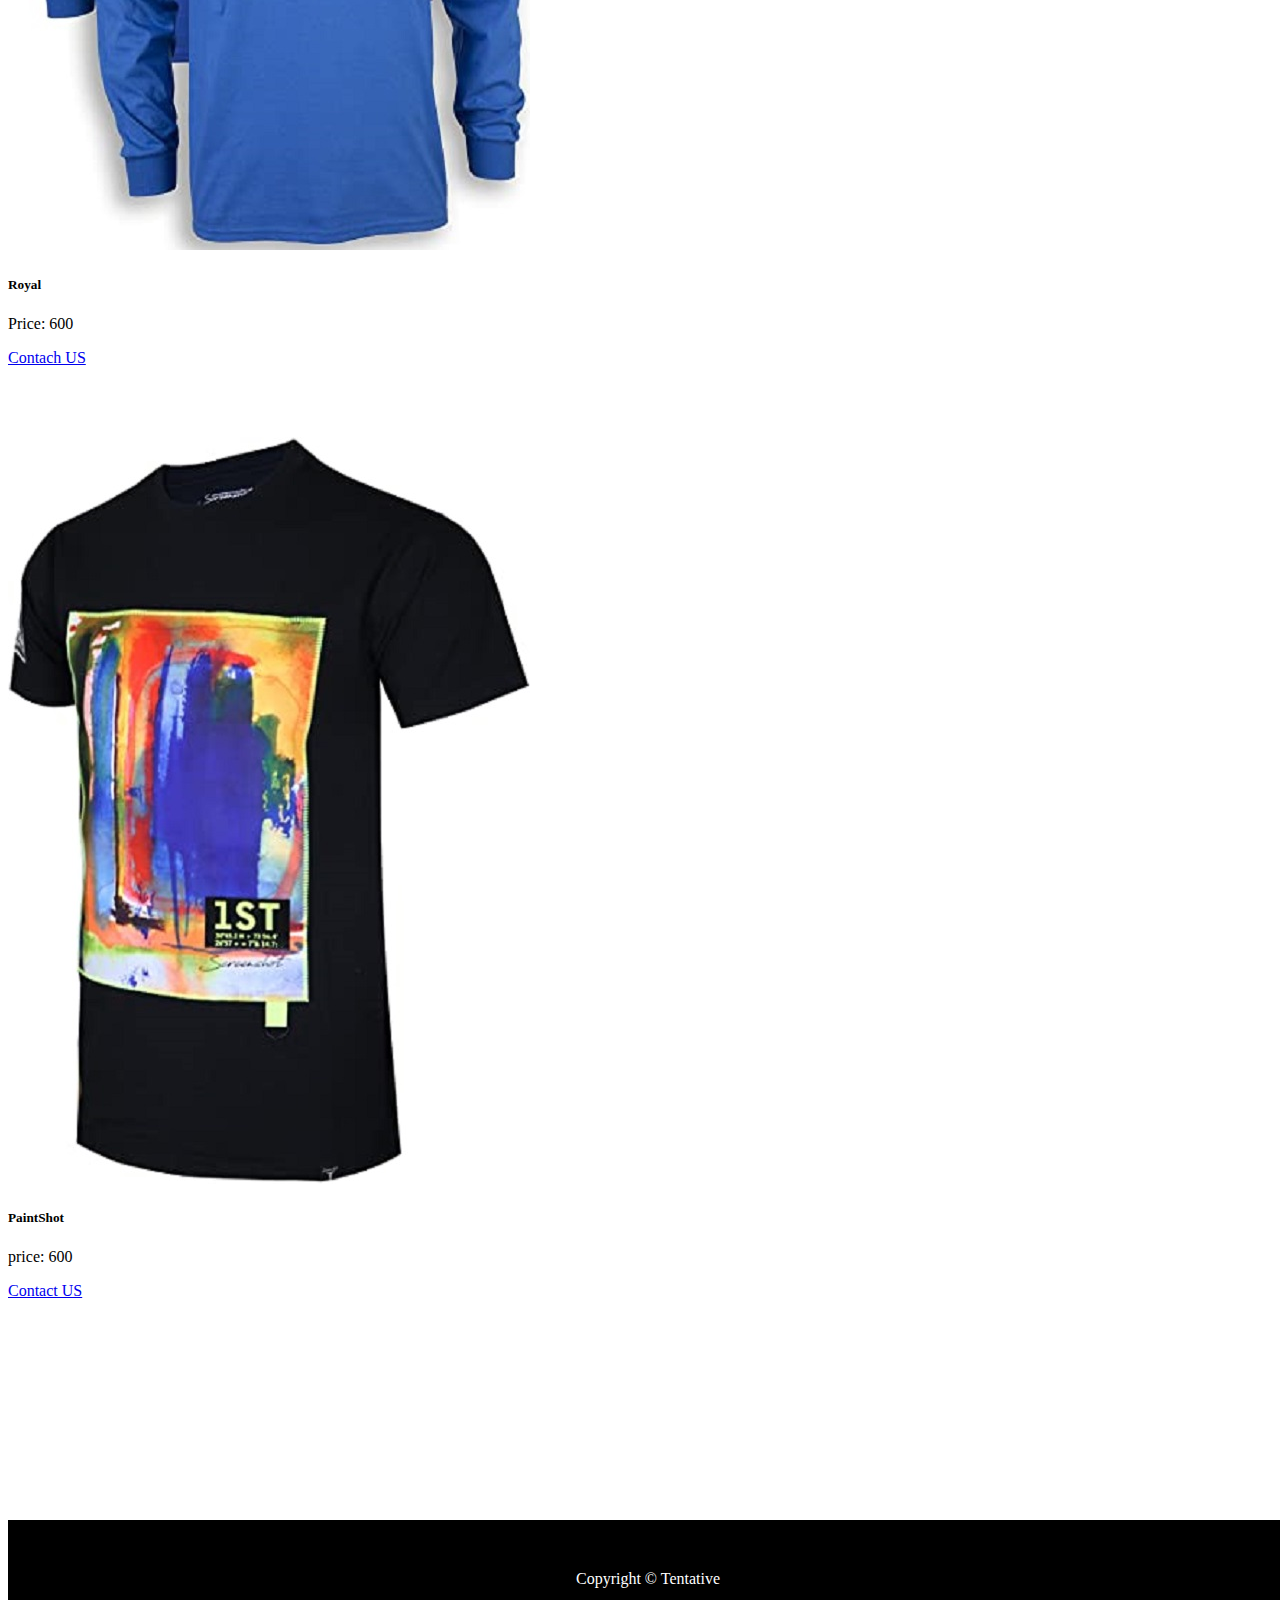
<file: Static Ecommerce Store 1.0/index.html>
<!DOCTYPE html>
<html>
<head>
    <meta charset='utf-8'>
    <meta http-equiv='X-UA-Compatible' content='IE=edge'>
    <title>E-shop - HOME</title>
    <meta name='viewport' content='width=device-width, initial-scale=1'>
    <link rel='stylesheet' type='text/css' media='screen' href='styles.css'>
    <link rel="stylesheet" href="https://stackpath.bootstrapcdn.com/bootstrap/4.5.0/css/bootstrap.min.css" integrity="sha384-9aIt2nRpC12Uk9gS9baDl411NQApFmC26EwAOH8WgZl5MYYxFfc+NcPb1dKGj7Sk" crossorigin="anonymous">
    

</head>
<body>
    <div class=".container-fluid">

        <nav class="navbar navbar-expand-lg navbar-dark bg-dark">
            <a class="navbar-brand" href="#">
                <img src="img/logo.png" height="55px" width="190px"/>
            </a>
            <button class="navbar-toggler" type="button" data-toggle="collapse" data-target="#navbarText" aria-controls="navbarText" aria-expanded="false" aria-label="Toggle navigation">
              <span class="navbar-toggler-icon"></span>
            </button>
            <div class="collapse navbar-collapse" id="navbarText">
              <span class="navbar-text">
                
                <ul class="navbar-nav mr-auto">
                    <li class="nav-item active">
                      <a class="nav-link" href="product.html">HOME <span class="sr-only">(current)</span></a>
                    </li>
                    <li class="nav-item">
                      <a class="nav-link" href="product.html">PRODUCTS</a>
                    </li>
                    <li class="nav-item">
                      <a class="nav-link" href="about.html">ABOUT US</a>
                    </li>
                    <li class="nav-item">
                        <a class="nav-link" href="contact.html">CONTACT US</a>
                      </li>
                  </ul>
                
                
              </span>
            </div>
          </nav>
<!-- navbar end -->

<div id="carouselExampleIndicators" class="carousel slide" data-ride="carousel">
    <ol class="carousel-indicators">
      <li data-target="#carouselExampleIndicators" data-slide-to="0" class="active"></li>
      <li data-target="#carouselExampleIndicators" data-slide-to="1"></li>
      <li data-target="#carouselExampleIndicators" data-slide-to="2"></li>
    </ol>
    <div class="carousel-inner">
      <div class="carousel-item active">
        <img src="img/1.jpg" class="d-block w-100" alt="...">
      </div>
      <div class="carousel-item">
        <img src="img/8.jpg" class="d-block w-100" alt="...">
      </div>
      <div class="carousel-item">
        <img src="img/3.jpg" class="d-block w-100" alt="...">
      </div>
    </div>
    <a class="carousel-control-prev" href="#carouselExampleIndicators" role="button" data-slide="prev">
      <span class="carousel-control-prev-icon" aria-hidden="true"></span>
      <span class="sr-only">Previous</span>
    </a>
    <a class="carousel-control-next" href="#carouselExampleIndicators" role="button" data-slide="next">
      <span class="carousel-control-next-icon" aria-hidden="true"></span>
      <span class="sr-only">Next</span>
    </a>
  </div>


<div class="h_product">
    <div class="heading">
<h1><b>New Arrivals</b></h1>
    </div>
    <div class="container-fluid">
        <div class="row justify-content-md-center ">
          <div class="col-sm-12 col-md-6 col-lg-3">
            
            <div class="card" style="width: 18rem;">
                <img src="img/p1.jpg" class="card-img-top" alt="...">
                <div class="card-body">
                  <h5 class="card-title">Raging Fire</h5>
                  <p class="card-text">price: 400</p>
                  <a href="#" class="btn btn-primary">Contact US</a>
                </div>
              </div>

            </div>
          <div class="col-sm-12 col-md-6 col-lg-3">
            
            <div class="card" style="width: 18rem;">
                <img src="img/p2.jpg" class="card-img-top" alt="...">
                <div class="card-body">
                  <h5 class="card-title">Night Thunder</h5>
                  <p class="card-text">Price: 500</p>
                  <a href="#" class="btn btn-primary">Contach US</a>
                </div>
              </div>
        
            </div>
          <div class="col-sm-12 col-md-6 col-lg-3">
            
            <div class="card" style="width: 18rem;">
                <img src="img/p11.jpg" class="card-img-top" alt="...">
                <div class="card-body">
                  <h5 class="card-title">ScreenShot</h5>
                  <p class="card-text">price: 700</p>
                  <a href="#" class="btn btn-primary">Contact US</a>
                </div>
              </div>

      
            </div>

        </div>
            <!-- second -->

            <div class="row justify-content-md-center ">
                <div class="col-sm-12 col-md-6 col-lg-3">
                  
                  <div class="card" style="width: 18rem;">
                      <img src="img/p3.jpg" class="card-img-top" alt="...">
                      <div class="card-body">
                        <h5 class="card-title">Night Shades</h5>
                        <p class="card-text">price: 300</p>
                        <a href="#" class="btn btn-primary">Contact US</a>
                      </div>
                    </div>
      
                  </div>
                <div class="col-sm-12 col-md-6 col-lg-3">
                  
                  <div class="card" style="width: 18rem;">
                      <img src="img/p4.jpg" class="card-img-top" alt="...">
                      <div class="card-body">
                        <h5 class="card-title">Royal</h5>
                        <p class="card-text">Price: 600</p>
                        <a href="#" class="btn btn-primary">Contach US</a>
                      </div>
                    </div>
              
                  </div>
                <div class="col-sm-12 col-md-6 col-lg-3">
                  
                  <div class="card" style="width: 18rem;">
                      <img src="img/p12.jpg" class="card-img-top" alt="...">
                      <div class="card-body">
                        <h5 class="card-title">PaintShot</h5>
                        <p class="card-text">price: 600</p>
                        <a href="#" class="btn btn-primary">Contact US</a>
                      </div>
                    </div>
      
            
                  </div>
      
              </div>

        
      </div>
</div>


<!-- footer -->



<div class="footer"> 
    <div>
<h7>
    Copyright &#169;
    Tentative
</h7>

    </div>
</div>






    </div>
    <script src="https://code.jquery.com/jquery-3.5.1.slim.min.js" integrity="sha384-DfXdz2htPH0lsSSs5nCTpuj/zy4C+OGpamoFVy38MVBnE+IbbVYUew+OrCXaRkfj" crossorigin="anonymous"></script>
<script src="https://cdn.jsdelivr.net/npm/popper.js@1.16.0/dist/umd/popper.min.js" integrity="sha384-Q6E9RHvbIyZFJoft+2mJbHaEWldlvI9IOYy5n3zV9zzTtmI3UksdQRVvoxMfooAo" crossorigin="anonymous"></script>
<script src="https://stackpath.bootstrapcdn.com/bootstrap/4.5.0/js/bootstrap.min.js" integrity="sha384-OgVRvuATP1z7JjHLkuOU7Xw704+h835Lr+6QL9UvYjZE3Ipu6Tp75j7Bh/kR0JKI" crossorigin="anonymous"></script>
</body>
</html>
</file>
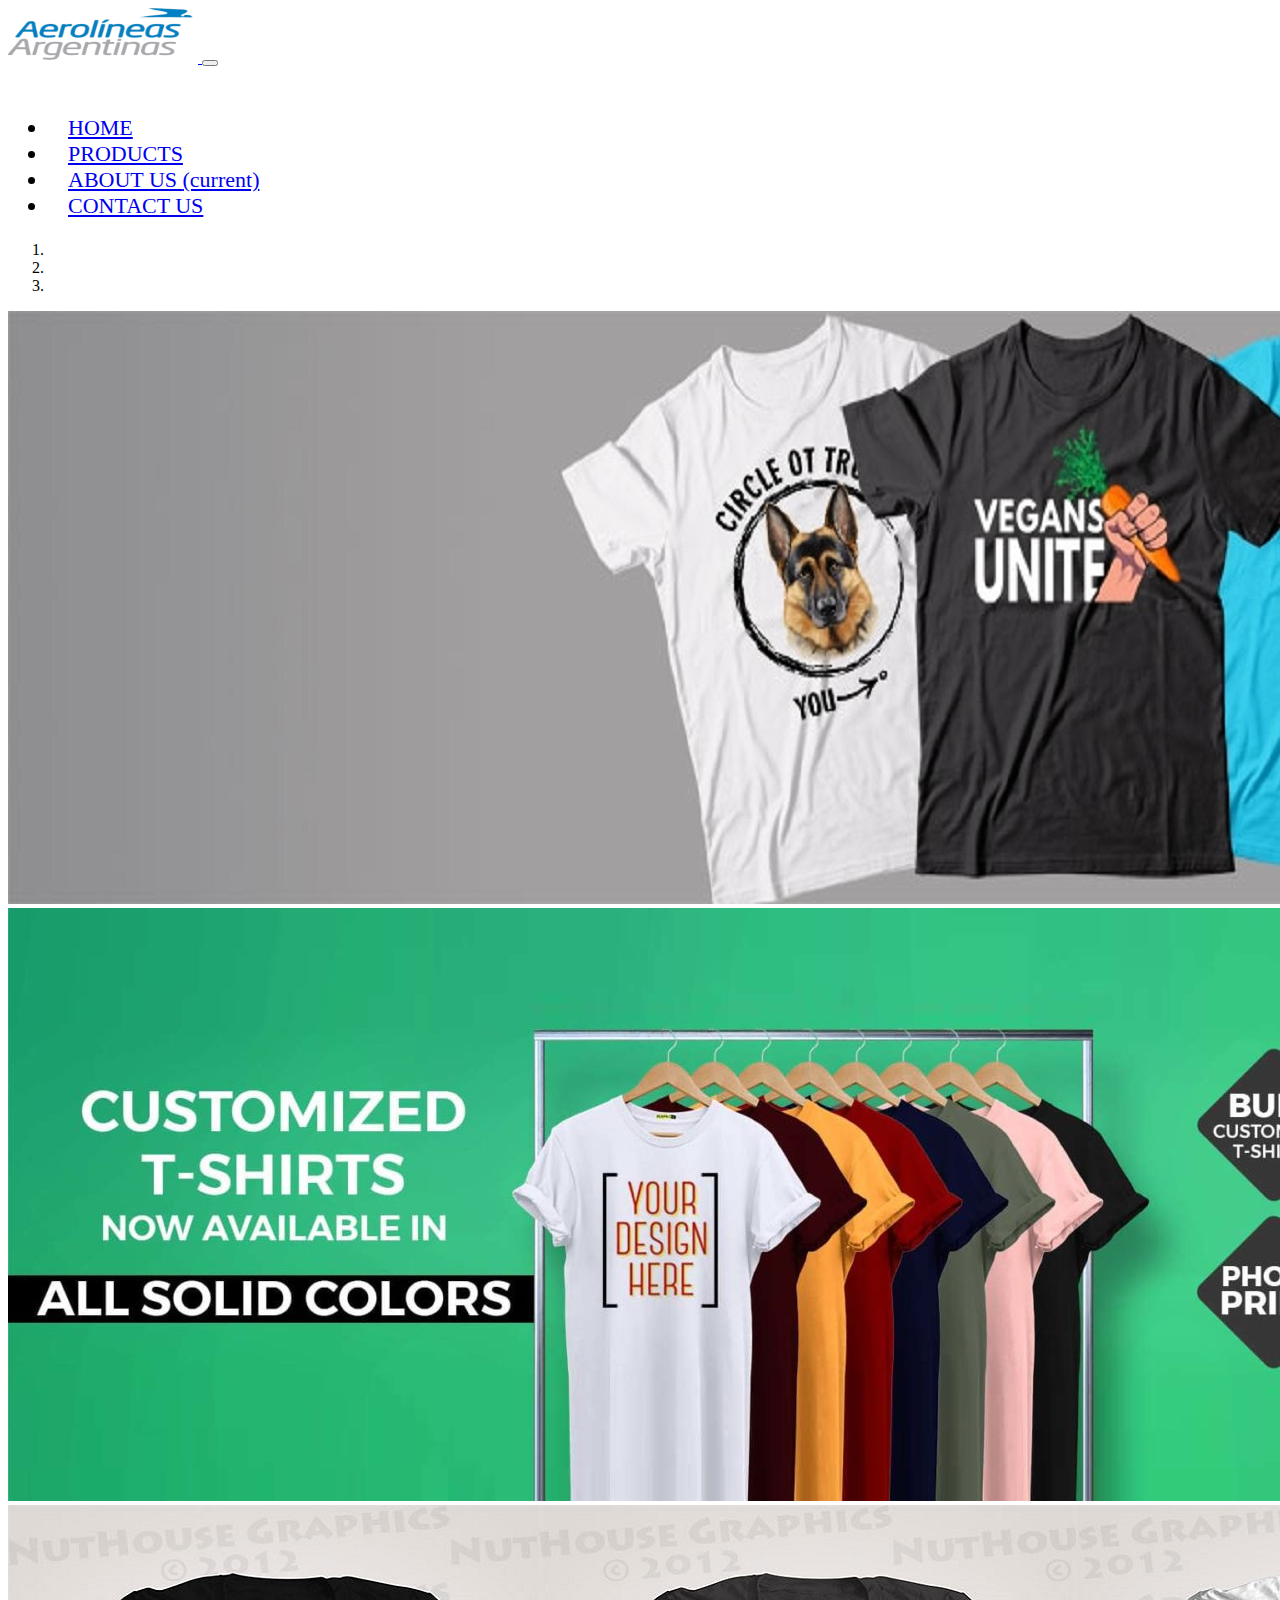
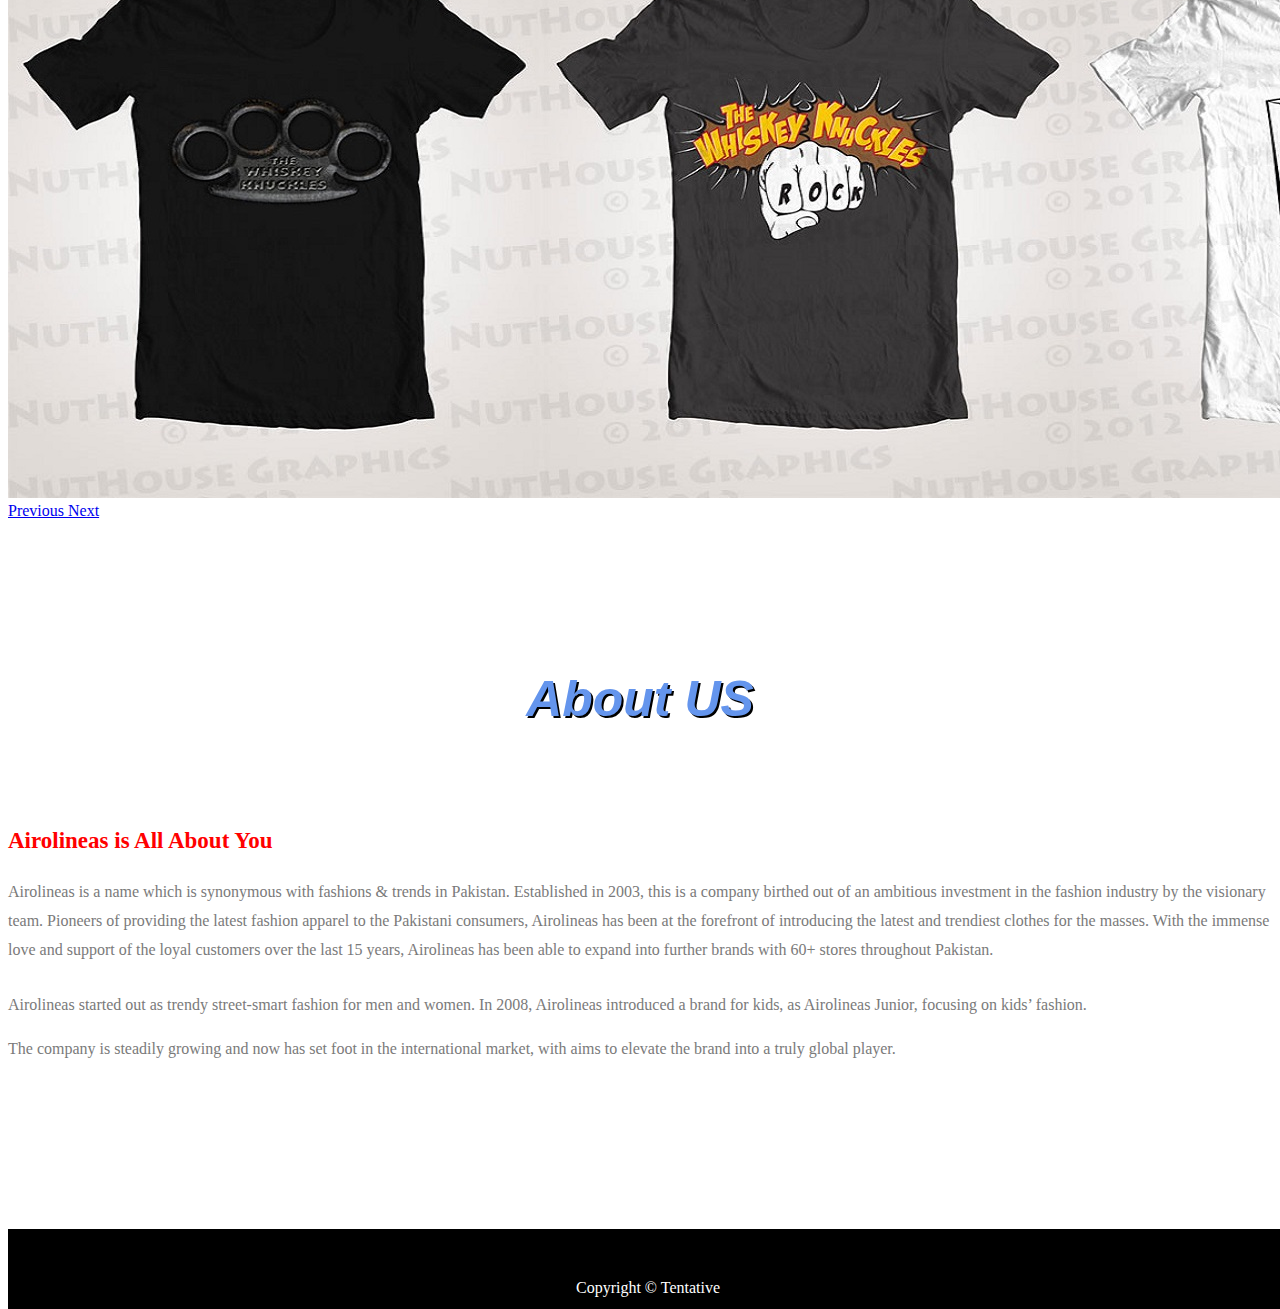
<file: Static Ecommerce Store 1.0/about.html>
<!DOCTYPE html>
<html>
<head>
    <meta charset='utf-8'>
    <meta http-equiv='X-UA-Compatible' content='IE=edge'>
    <title>E-shop - About us</title>
    <meta name='viewport' content='width=device-width, initial-scale=1'>
    <link rel='stylesheet' type='text/css' media='screen' href='styles.css'>
    <link rel="stylesheet" href="https://stackpath.bootstrapcdn.com/bootstrap/4.5.0/css/bootstrap.min.css" integrity="sha384-9aIt2nRpC12Uk9gS9baDl411NQApFmC26EwAOH8WgZl5MYYxFfc+NcPb1dKGj7Sk" crossorigin="anonymous">
    

</head>
<body>
    <div class=".container-fluid">

        <nav class="navbar navbar-expand-lg navbar-dark bg-dark">
            <a class="navbar-brand" href="#">
                <img src="img/logo.png" height="55px" width="190px"/>
            </a>
            <button class="navbar-toggler" type="button" data-toggle="collapse" data-target="#navbarText" aria-controls="navbarText" aria-expanded="false" aria-label="Toggle navigation">
              <span class="navbar-toggler-icon"></span>
            </button>
            <div class="collapse navbar-collapse" id="navbarText">
              <span class="navbar-text">
                
                <ul class="navbar-nav mr-auto">
                    <li class="nav-item ">
                      <a class="nav-link" href="product.html">HOME </a>
                    </li>
                    <li class="nav-item">
                      <a class="nav-link" href="product.html">PRODUCTS</a>
                    </li>
                    <li class="nav-item active">
                      <a class="nav-link" href="about.html">ABOUT US <span class="sr-only">(current)</span></a>
                    </li>
                    <li class="nav-item">
                        <a class="nav-link" href="contact.html">CONTACT US</a>
                      </li>
                  </ul>
                
                
              </span>
            </div>
          </nav>
<!-- navbar end -->

<div id="carouselExampleIndicators" class="carousel slide" data-ride="carousel">
    <ol class="carousel-indicators">
      <li data-target="#carouselExampleIndicators" data-slide-to="0" class="active"></li>
      <li data-target="#carouselExampleIndicators" data-slide-to="1"></li>
      <li data-target="#carouselExampleIndicators" data-slide-to="2"></li>
    </ol>
    <div class="carousel-inner">
      <div class="carousel-item active">
        <img src="img/8.jpg" class="d-block w-100" alt="...">
      </div>
      <div class="carousel-item">
        <img src="img/1.jpg" class="d-block w-100" alt="...">
      </div>
      <div class="carousel-item">
        <img src="img/5.jpg" class="d-block w-100" alt="...">
      </div>
    </div>
    <a class="carousel-control-prev" href="#carouselExampleIndicators" role="button" data-slide="prev">
      <span class="carousel-control-prev-icon" aria-hidden="true"></span>
      <span class="sr-only">Previous</span>
    </a>
    <a class="carousel-control-next" href="#carouselExampleIndicators" role="button" data-slide="next">
      <span class="carousel-control-next-icon" aria-hidden="true"></span>
      <span class="sr-only">Next</span>
    </a>
  </div>
<!-- nav end -->

<div class="abt">
    <div class="heading">
        <h1><b>About US</b></h1>
            </div>
           
<div class="container abt1">
<div class="row">
<div class="col">

    <div class="about-title clearfix">
        <h3>Airolineas is All About You </h3>
        <p class="about-paddingB">Airolineas is a name which is synonymous with fashions & trends in Pakistan. Established in 2003, this is a company birthed out of an ambitious investment in the fashion industry by the visionary team. Pioneers of providing the latest fashion apparel to the Pakistani consumers, Airolineas has been at the forefront of introducing the latest and trendiest clothes for the masses. With the immense love and support of the loyal customers over the last 15 years, Airolineas has been able to expand into further brands with 60+ stores throughout Pakistan. </p>
        <p>Airolineas started out as trendy street-smart fashion for men and women. In 2008, Airolineas introduced a brand for kids, as Airolineas Junior, focusing on kids’ fashion.</p>
        <p>The company is steadily growing and now has set foot in the international market, with aims to elevate the brand into a truly global player.</p>


    </div>





</div>
</div>

</div>

</div>

<!-- footer -->



<div class="footer"> 
    <div>
<h7>
    Copyright &#169;
    Tentative
</h7>

    </div>
</div>






    </div>
    <script src="https://code.jquery.com/jquery-3.5.1.slim.min.js" integrity="sha384-DfXdz2htPH0lsSSs5nCTpuj/zy4C+OGpamoFVy38MVBnE+IbbVYUew+OrCXaRkfj" crossorigin="anonymous"></script>
<script src="https://cdn.jsdelivr.net/npm/popper.js@1.16.0/dist/umd/popper.min.js" integrity="sha384-Q6E9RHvbIyZFJoft+2mJbHaEWldlvI9IOYy5n3zV9zzTtmI3UksdQRVvoxMfooAo" crossorigin="anonymous"></script>
<script src="https://stackpath.bootstrapcdn.com/bootstrap/4.5.0/js/bootstrap.min.js" integrity="sha384-OgVRvuATP1z7JjHLkuOU7Xw704+h835Lr+6QL9UvYjZE3Ipu6Tp75j7Bh/kR0JKI" crossorigin="anonymous"></script>
</body>
</html>
</file>
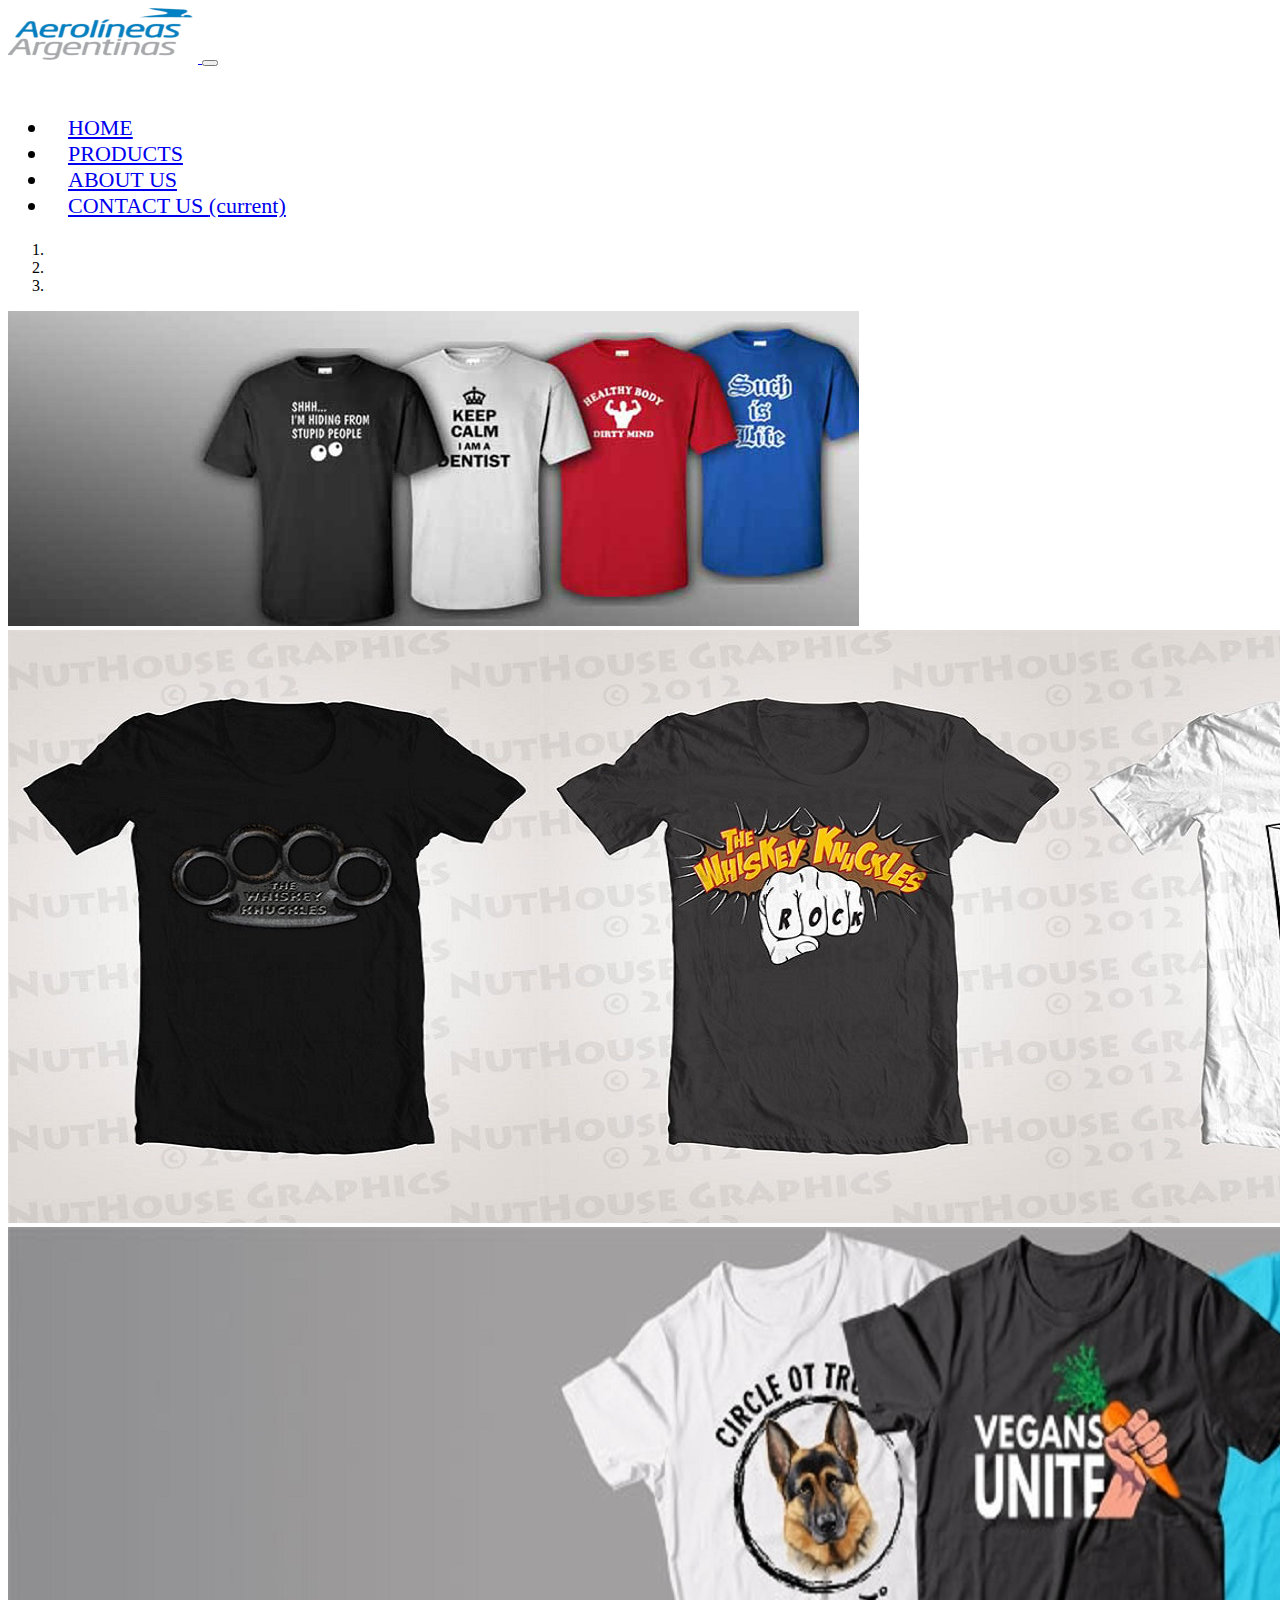
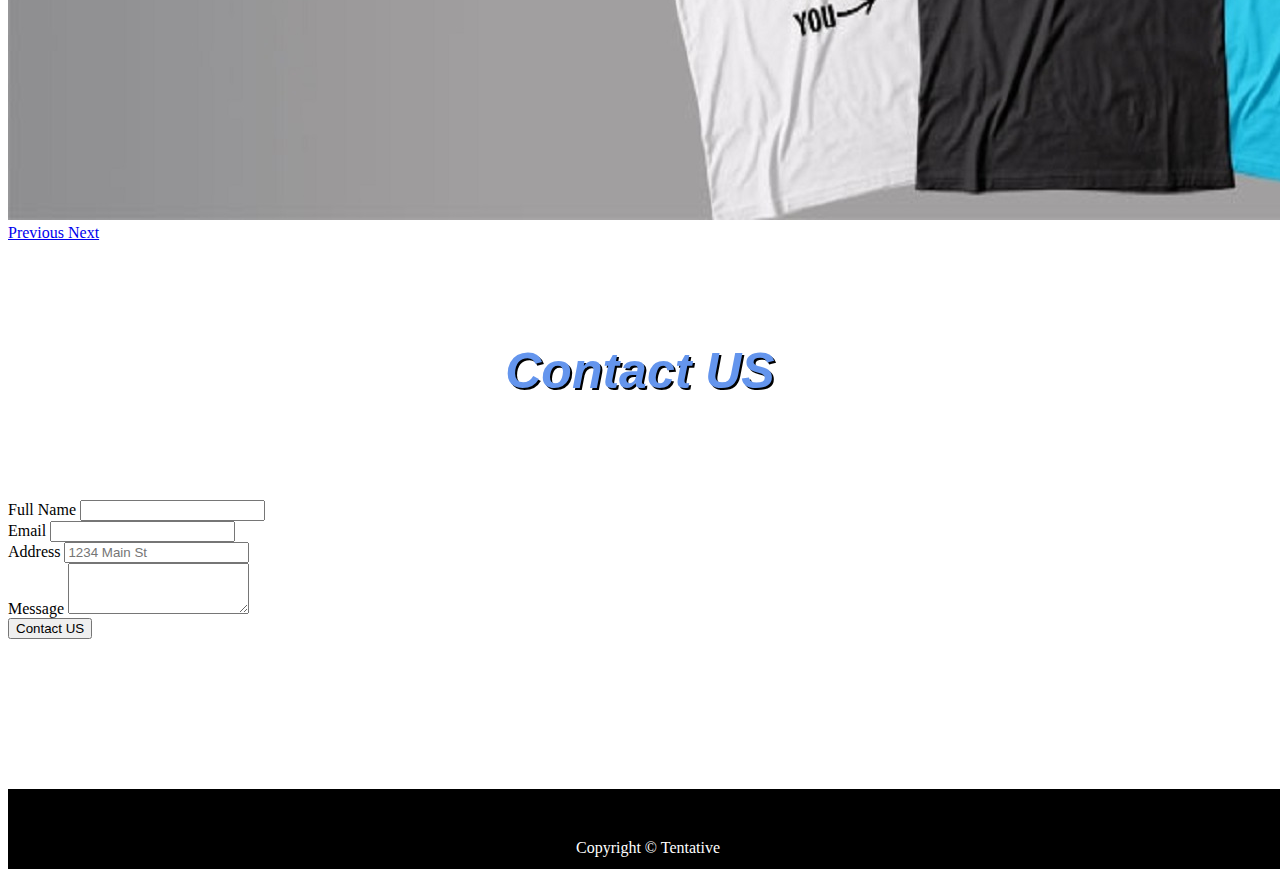
<file: Static Ecommerce Store 1.0/contact.html>
<!DOCTYPE html>
<html>
<head>
    <meta charset='utf-8'>
    <meta http-equiv='X-UA-Compatible' content='IE=edge'>
    <title>E-shop - Contact us</title>
    <meta name='viewport' content='width=device-width, initial-scale=1'>
    <link rel='stylesheet' type='text/css' media='screen' href='styles.css'>
    <link rel="stylesheet" href="https://stackpath.bootstrapcdn.com/bootstrap/4.5.0/css/bootstrap.min.css" integrity="sha384-9aIt2nRpC12Uk9gS9baDl411NQApFmC26EwAOH8WgZl5MYYxFfc+NcPb1dKGj7Sk" crossorigin="anonymous">
    

</head>
<body>
    <div class=".container-fluid">

        <nav class="navbar navbar-expand-lg navbar-dark bg-dark">
            <a class="navbar-brand" href="#">
                <img src="img/logo.png" height="55px" width="190px"/>
            </a>
            <button class="navbar-toggler" type="button" data-toggle="collapse" data-target="#navbarText" aria-controls="navbarText" aria-expanded="false" aria-label="Toggle navigation">
              <span class="navbar-toggler-icon"></span>
            </button>
            <div class="collapse navbar-collapse" id="navbarText">
              <span class="navbar-text">
                
                <ul class="navbar-nav mr-auto">
                    <li class="nav-item ">
                      <a class="nav-link" href="product.html">HOME </a>
                    </li>
                    <li class="nav-item">
                      <a class="nav-link" href="product.html">PRODUCTS</a>
                    </li>
                    <li class="nav-item">
                      <a class="nav-link" href="about.html">ABOUT US</a>
                    </li>
                    <li class="nav-item active">
                        <a class="nav-link" href="contact.html">CONTACT US <span class="sr-only">(current)</span></a>
                      </li>
                  </ul>
                
                
              </span>
            </div>
          </nav>
<!-- navbar end -->

<div id="carouselExampleIndicators" class="carousel slide" data-ride="carousel">
    <ol class="carousel-indicators">
      <li data-target="#carouselExampleIndicators" data-slide-to="0" class="active"></li>
      <li data-target="#carouselExampleIndicators" data-slide-to="1"></li>
      <li data-target="#carouselExampleIndicators" data-slide-to="2"></li>
    </ol>
    <div class="carousel-inner">
      <div class="carousel-item active">
        <img src="img/3.jpg" class="d-block w-100" alt="...">
      </div>
      <div class="carousel-item">
        <img src="img/5.jpg" class="d-block w-100" alt="...">
      </div>
      <div class="carousel-item">
        <img src="img/8.jpg" class="d-block w-100" alt="...">
      </div>
    </div>
    <a class="carousel-control-prev" href="#carouselExampleIndicators" role="button" data-slide="prev">
      <span class="carousel-control-prev-icon" aria-hidden="true"></span>
      <span class="sr-only">Previous</span>
    </a>
    <a class="carousel-control-next" href="#carouselExampleIndicators" role="button" data-slide="next">
      <span class="carousel-control-next-icon" aria-hidden="true"></span>
      <span class="sr-only">Next</span>
    </a>
  </div>
<!-- nav end -->





<div class="for">
    <div class="heading">
        <h1><b>Contact US</b></h1>
            </div>
           
<div class="container for1">
<div class="row">
<div class="col"> 

    <form>
        <div class="form-row">
          <div class="form-group col-md-6">
            <label for="inputEmail4">Full Name</label>
            <input type="text" class="form-control" id="inputName">
          </div>
          <div class="form-group col-md-6">
            <label for="inputEmail4">Email</label>
            <input type="email" class="form-control" id="inputEmail4">
          </div>
        </div>
        <div class="form-group">
          <label for="inputAddress">Address</label>
          <input type="text" class="form-control" id="inputAddress" placeholder="1234 Main St">
        </div>
        
        <div class="form-group">
            <label for="exampleFormControlTextarea1">Message</label>
            <textarea class="form-control" id="exampleFormControlTextarea1" rows="3"></textarea>
          </div>

        <button type="submit" class="btn btn-primary">Contact US</button>
      </form>


</div>
</div>

</div>

</div>

<!-- footer -->



<div class="footer"> 
    <div>
<h7>
    Copyright &#169;
    Tentative
</h7>

    </div>
</div>






    </div>
    <script src="https://code.jquery.com/jquery-3.5.1.slim.min.js" integrity="sha384-DfXdz2htPH0lsSSs5nCTpuj/zy4C+OGpamoFVy38MVBnE+IbbVYUew+OrCXaRkfj" crossorigin="anonymous"></script>
<script src="https://cdn.jsdelivr.net/npm/popper.js@1.16.0/dist/umd/popper.min.js" integrity="sha384-Q6E9RHvbIyZFJoft+2mJbHaEWldlvI9IOYy5n3zV9zzTtmI3UksdQRVvoxMfooAo" crossorigin="anonymous"></script>
<script src="https://stackpath.bootstrapcdn.com/bootstrap/4.5.0/js/bootstrap.min.js" integrity="sha384-OgVRvuATP1z7JjHLkuOU7Xw704+h835Lr+6QL9UvYjZE3Ipu6Tp75j7Bh/kR0JKI" crossorigin="anonymous"></script>
</body>
</html>
</file>
<file: Project 1/style.css>
* {
  margin: 0;
  padding: 0;
  box-sizing: border-box;
}

.container {
  background-color: #c0dec2;
  min-height: 100vh;
  border: 10px solid #032e14;
}

.content {
  max-width: 900px;
  margin: 0 auto;
}
.heading {
  margin-top: 100px;
  display: flex;
  justify-content: space-between;
  align-items: flex-end;
}
.heading h1 {
  font-size: 40px;
  font-weight: bold;
  color: #041d12;
  text-transform: uppercase;
  
}
.heading h4 {
  font-size: 30px;
  text-align: end;
}

.image {
  border-radius: 50%;
  overflow: hidden;
}

.image,
img {
  width: 300px;
  height: 320px;
}
.about {
  margin-top: 50px;
}
.about h2 {
  font-size: 70px;
  font-weight: 400;
  margin-bottom: 20px;
}
.about p {
  font-size: 20px;
  line-height: 30px;
  letter-spacing: 1.2px;
  text-align: justify;
}
.biography {
  margin: 50px 0;
}
.biography h3 {
  margin-bottom: 20px;
}
.biography ul {
  margin-left: 50px;
}
.biography li {
  margin-bottom: 15px;
}

footer {
  margin: 50px 0;
}
footer p {
  text-align: end;
}
</file>
<file: Project 2/style.css>
* {
  margin: 0;
  padding: 0;
  box-sizing: border-box;
}

body {
  background-color: #d7cbd7;
}
.container {
  max-width: 900px;
  margin: 0 auto;
}

.apply {
  max-width: 600px;
  padding: 20px;
  background-color: rgb(114, 100, 114);
  margin: 0 auto;
  margin-top: 50px;
  box-shadow: 4px 3px 5px rgba(1, 1, 1, 0.1);
  border-radius: 10px;
}

.apply h1{
    text-align: center;
}

.main_form {
  margin-top: 20px;
  display: grid;
  grid-template-columns: repeat(auto-fit, minmax(200px, 1fr));
  gap: 20px;
}
.data_entries {
  display: flex;
  flex-direction: column;
}

label {
  font-size: 15px;
  margin-bottom: 5px;
}

input,
select,
textarea {
  padding: 6px 10px;
  border: 1px solid #6f686e;
  border-radius: 4px;
  font-size: 15px;
}

input:focus {
  outline-color: rgb(203, 53, 148);
}

.button {
  display: flex;

  justify-content: center;
  margin-top: 20px;
}
button {
  background-color: rgb(3, 20, 6);
  border: transparent solid 2px;
  padding: 5px 10px;
  color: white;
  border-radius: 8px;
  transition: 0.3s ease-in;
}
button:hover {
  background-color: #ccc;
  border: 2px solid red;
  color: black;
  transition: 0.3s ease-out;
  cursor: pointer;
}
.address_entry {
  grid-column: 1 / span 2;
}
.address_entry textarea {
  width: 100%;
}
</file>
<file: Project 4/style.css>
@import url("https://fonts.googleapis.com/css2?family=Roboto:ital,wght@0,100;0,300;0,400;0,500;0,700;0,900;1,100;1,300;1,400;1,500;1,700;1,900&display=swap");
* {
  margin: 0;
  padding: 0;
  box-sizing: border-box;
}

html,
body {
  line-height: 1.4;
  font-weight: 300;
  font-family: "Roboto", sans-serif;
}

.top_section {
  background-image: url(images/developer.png);
  min-height: 100vh;
  background-position: center;
  background-size: cover;
  background-repeat: no-repeat;
}
.text_container {
  color: white;
  max-width: 900px;
  margin: 0 auto;
  padding-top: 20px;
  padding-left: 100px;
}
.title {
  font-size: 72px;
  font-weight: 400;
}
.body_section {
  background-color: #000;
  padding: 20px;
}
.body_section h2 {
  font-size: 72px;
  color: white;
  text-align: center;
  font-weight: 300;
}

.body_section h2 span {
  font-weight: 400;
  font-size: 96px;
}
.card_section {
  display: grid;
  gap: 20px;
  grid-template-columns: repeat(auto-fit, minmax(320px, 1fr));

  max-width: 1100px;
  margin: 50px auto;
}
.grid_item {
  display: flex;
  justify-content: center;
  align-items: center;
}
.card {
  max-width: 320px;
  height: 400px;
  border-radius: 10px;
  box-shadow: 3px 5px 5px rgba(1, 1, 1, 0.2);
  transition: 0.2s ease-in-out;
}
.card:hover {
  transform: scale(1.04);
  box-shadow: 3px 5px 5px rgba(1, 1, 1, 0.3);
  transition: 0.2s ease-in-out;
}
.card_content {
  padding: 20px;
}
.card_content h3 {
  margin-bottom: 10px;
}
.bottom_section {
  display: flex;
}
.contact {
  background-color: #515603;
}
.about {
  background-color: #722300;
}

.contact,
.about {
  min-height: 300px;
  padding: 32px;
  color: white;
}
.about h2,
.contact h2 {
  font-size: 64px;
  font-weight: 300;
}
.about p,
.contact p {
  margin-bottom: 20px;
}

footer {
  text-align: center;
  text-transform: uppercase;
  background-color: #000;
  padding: 20px;
  color: white;
}
@media (max-width: 786px) {
  .top_section {
    min-height: 50vh;
  }
  .text_container {
    padding: 10px 0;
    text-align: center;
  }
  .title {
    font-size: 32px;
  }
  .body_section h2 {
    font-size: 24px;
  }
  .body_section h2 span {
    font-weight: 400;
    font-size: 32px;
  }
  .bottom_section {
    flex-direction: column;
  }
  h1 {
    font-size: 32px;
  }
  .about h2,
  .contact h2 {
    font-size: 32px;
  }
}
</file>
<file: Project 7/style.css>
@import url("https://fonts.googleapis.com/css2?family=Roboto:ital,wght@0,100;0,300;0,500;0,700;0,900;1,100;1,300;1,400;1,500;1,700;1,900&display=swap");

* {
  margin: 0;
  padding: 0;
  box-sizing: border-box;
}

html,
body {
  font-family: "Roboto", sans-serif;
  font-weight: 300;
  line-height: 1.4;
}

nav {
  display: flex;
  justify-content: space-between;
  align-items: center;
  padding: 10px;
}
.logo img {
  width: 150px;
  height: auto;
}

.center-nav {
  display: flex;
}
.search {
  display: flex;
}
.search input {
  min-width: 600px;
  padding: 10px 20px;
  border: 0.5px solid #ccc;
}
.search button {
  border: none;
  padding: 10px 20px;
}

.mic {
  padding: 15px;
  border-radius: 50%;
  background: rgb(240, 239, 239);
  display: grid;
  place-items: center;
  margin-left: 15px;
}
.mic img {
  width: 30px;
}

.side-nav {
  display: flex;
  align-items: center;
  justify-content: center;
  gap: 20px;
  margin-right: 50px;
}

.tags {
  display: flex;
  padding: 10px 20px;
  gap: 15px;
  border-top: 1px solid #ccc;
}
.tag {
  padding: 5px 15px;
  border-radius: 20px;
  border: 1px solid rgb(22, 22, 22);
}
.dark {
  background: #000;
  color: white;
}
.light {
  background: rgb(238, 238, 238);
  color: rgb(67, 67, 67);
}

.container {
  display: flex;
}

aside {
  padding: 10px;
  display: flex;
  flex-direction: column;
  align-items: center;
  gap: 30px;
}

.side-icons {
  display: flex;
  flex-direction: column;
  align-items: center;
  justify-content: center;
}
.side-icons img {
  width: 30px;
}

.side-icons p {
  font-size: 10px;
  margin-top: -5px;
}
.bars {
  margin-top: 20px;
}
.main-container {
  width: 100%;
}
main {
  min-height: 100vh;
  background: rgb(240, 238, 238);
}

.card-container {
  display: grid;
  grid-template-columns: repeat(auto-fit, minmax(320px, 1fr));
}
.card {
  padding: 10px;
  max-width: 320px;
  display: flex;
  flex-direction: column;
}
.thumbnail{
height: 200px;
width: 340px;
}
.avatar-content{
    border-radius: 500px;
}
.avatar-content {
  padding-top: 10px;
  display: flex;
  gap: 5px;
}
.card h3 {
  font-size: 20px;
}

.content {
  display: flex;
  flex-direction: column;
  gap: 5px;
}
.channel-name {
  font-size: 16px;
  font-weight: bold;
}
.content-status {
  display: flex;
  font-size: 14px;
  gap: 10px;
}
</file>
<file: Project 8/style.css>
@import url("https://fonts.googleapis.com/css2?family=Roboto:ital,wght@0,100;0,300;0,500;0,700;0,900;1,100;1,300;1,400;1,500;1,700;1,900&display=swap");

* {
  margin: 0;
  padding: 0;
  box-sizing: border-box;
}
html,
body {
  font-family: "Roboto", sans-serif;
  font-weight: 300;
  line-height: 1.4;
  scroll-behavior: smooth;
  background-color: rgb(177, 201, 193);
}

a {
  text-decoration: none;
}

body {
  display: flex;
  gap: 10px;
}

header {
  border: 1px solid #ccc;
  height: 100vh;
  position: sticky;
  top: 0;
}
nav {
  padding: 20px 10px;
}
nav h1 {
  font-size: 2rem;
  font-weight: bolder;
  padding: 10px;
  border-bottom: 1px solid #ccc;
}

nav ul {
  list-style: circle;
  padding-left: 40px;
}
nav ul li {
  border-bottom: 1px solid #ccc;
  padding: 10px;
  color: black;
}
nav ul li:hover {
  background: #ccc;
  transition: 0.3s ease-in-out;
}

/* Main Section */

main {
  padding: 50px;
}

section {
  margin-bottom: 50px;
  scroll-margin: 50px;
}

section article {
  max-width: 1200px;
  font-size: 14px;
}
section h2 {
  font-size: 20px;
  border-bottom: 1px solid #ccc;
  margin-bottom: 20px;
}

section article {
  margin-left: 10px;
  display: flex;
  flex-direction: column;
  gap: 20px;
}

section article ul {
  margin-left: 20px;
}
section article ul li {
  margin-bottom: 10px;
}

section article p {
  font-size: 14px;
  line-height: 1.6;
}

code {
  display: block;
  text-align: left;
  white-space: pre-line;
  line-height: 2;
  background-color: #7b6464;
  padding: 15px;
  margin: 10px;
  border-radius: 5px;
}
</file>
<file: Static Ecommerce Store 1.0/styles.css>
.navbar-text{
    margin-left: 45% !important;
    /* ?background-color: brown; */
    font-size: 22px;
    /* padding-left: 50px; */
}
.navbar-text > ul >li{

    padding-left: 20px;
}


.heading{
   text-align: center;
font-family: 'Lucida Sans', 'Lucida Sans Regular', 'Lucida Grande', 'Lucida Sans Unicode', Geneva, Verdana, sans-serif;
color: cornflowerblue;
font-style: italic;
text-shadow:2px 2px black;
}
.heading > h1{
    font-size: 50px;
}
.h_product{
    margin-top: 200px;
}

.h_product > div{

    margin-top: 70px;
    }

.card{
    margin-bottom: 70px;
}

.footer{
    width: 100%;
    background-color: black;
    color: white;
    height: 80px;
    /* justify-content: center; */
    position: absolute;    
    margin-top: 150px;
    
}

.about-title h3 {
    color: red; 
    font-size:23px;
    margin-bottom:24px;
}
.about-title p {
    color: #7a7a7a;
    line-height: 1.8;
    margin: 0 0 15px;
}
.about-paddingB {
    padding-bottom: 12px;
}
.abt{
    margin-top: 150px;
}

.abt1{
    margin-top: 100px;
}
.footer > div{
    text-align: center;
    justify-content: center;
    /* background-color: red; */
    margin-top: 50px;
    /* vertical-align:bottom; */

}

.for{

    margin-top: 100px;
}
.for1{
    margin-top: 100px;
}
</file>
